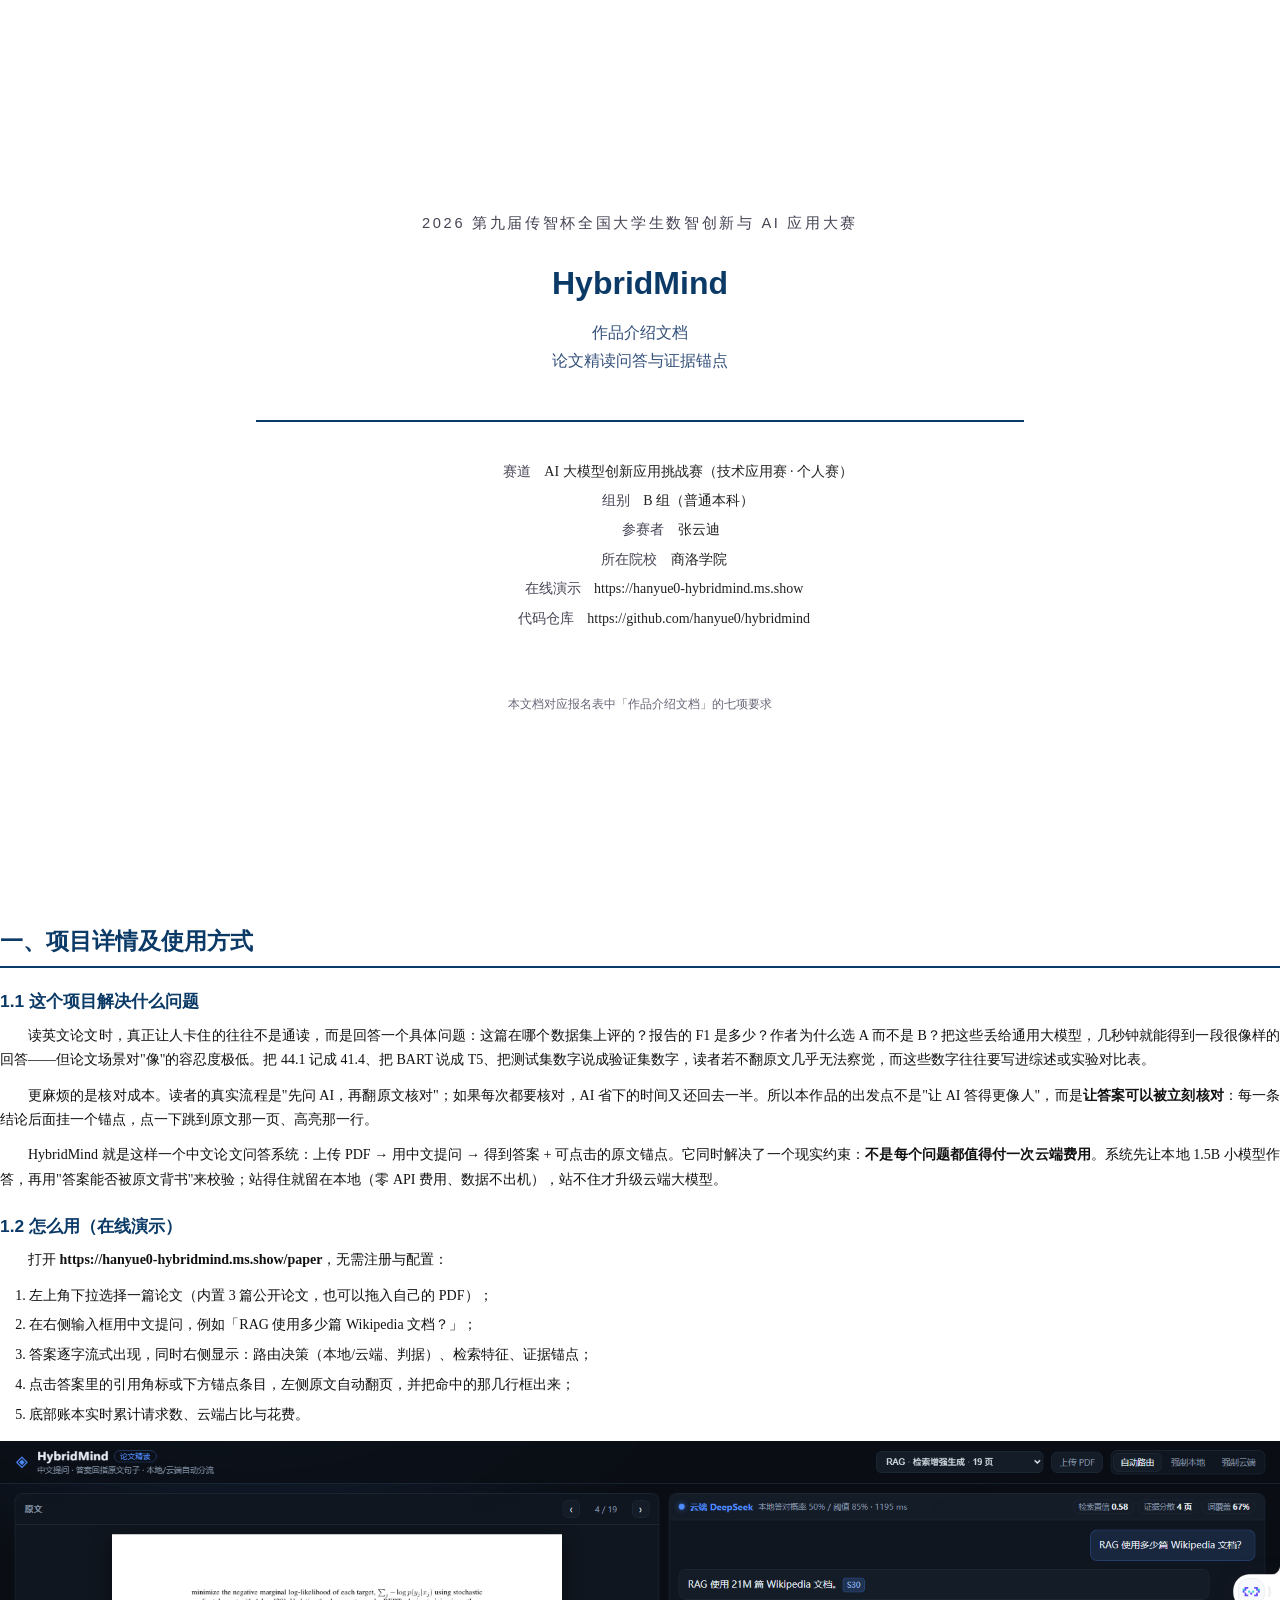
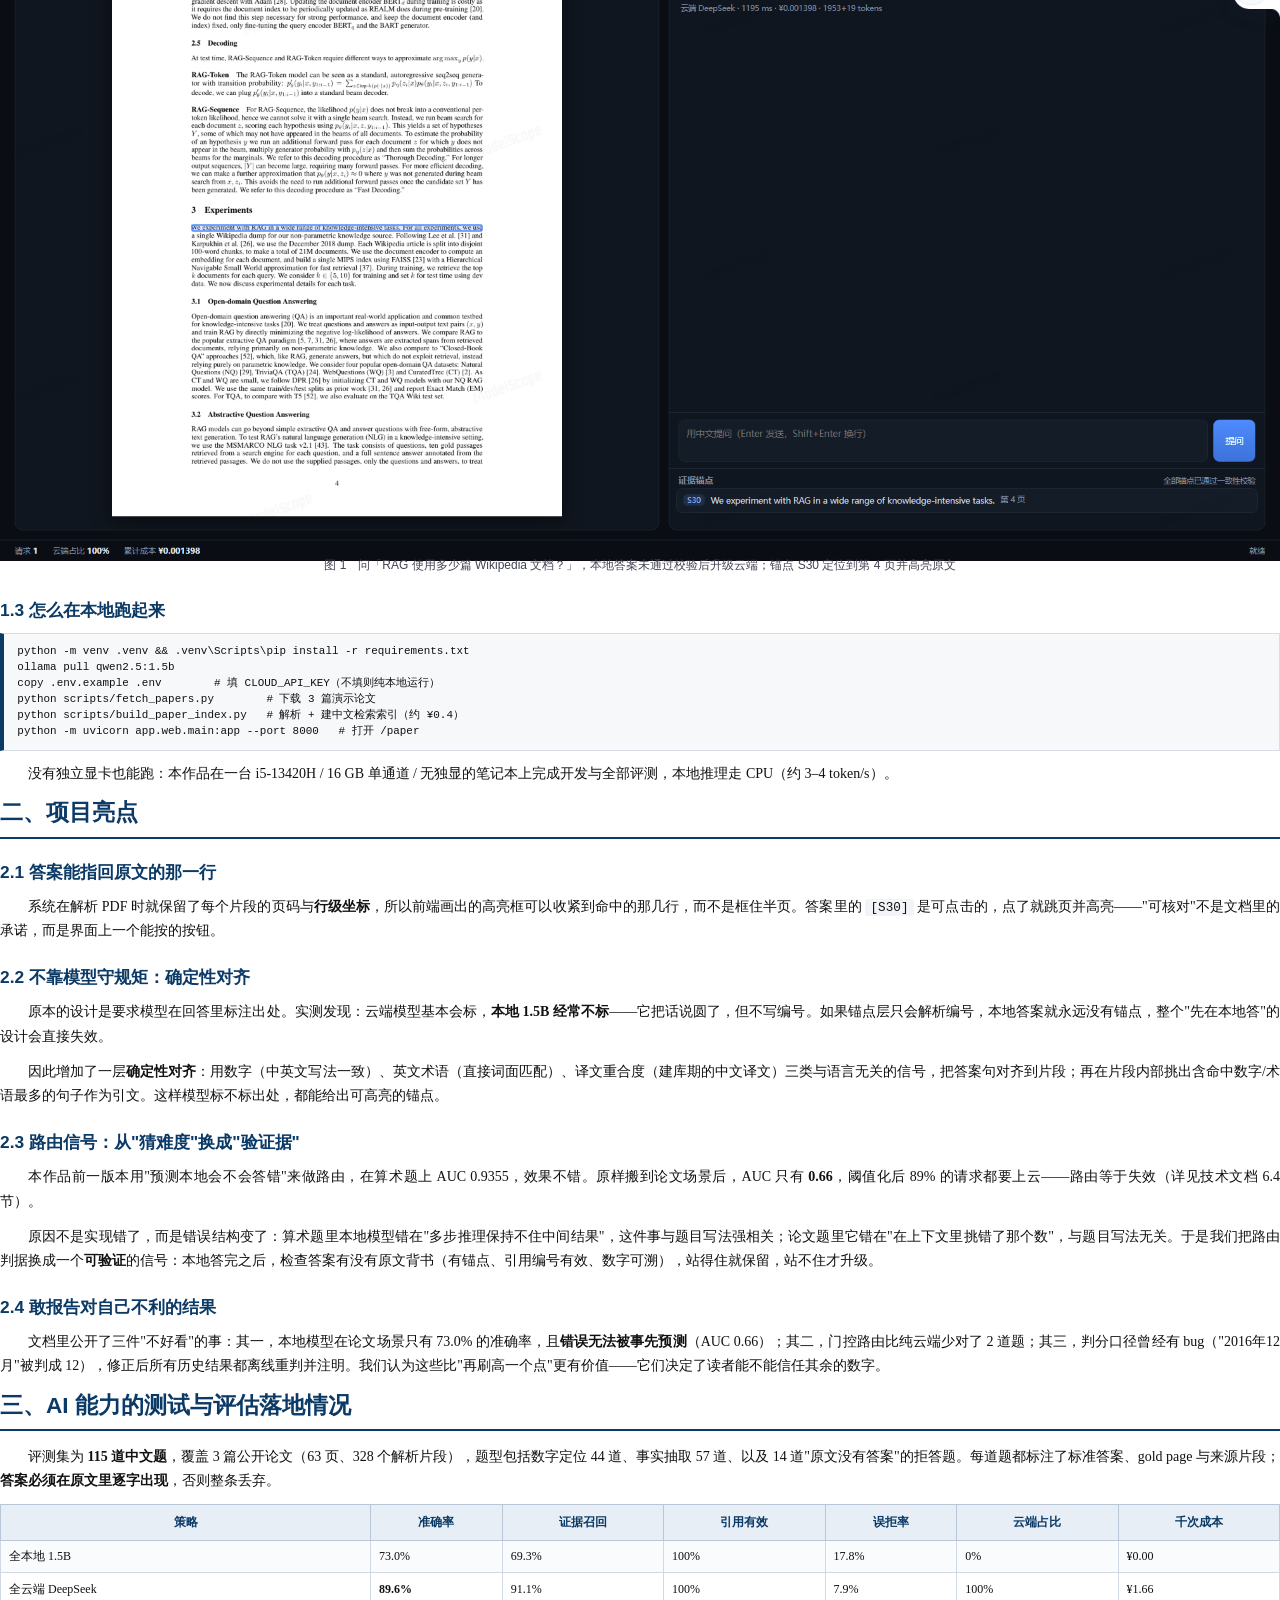
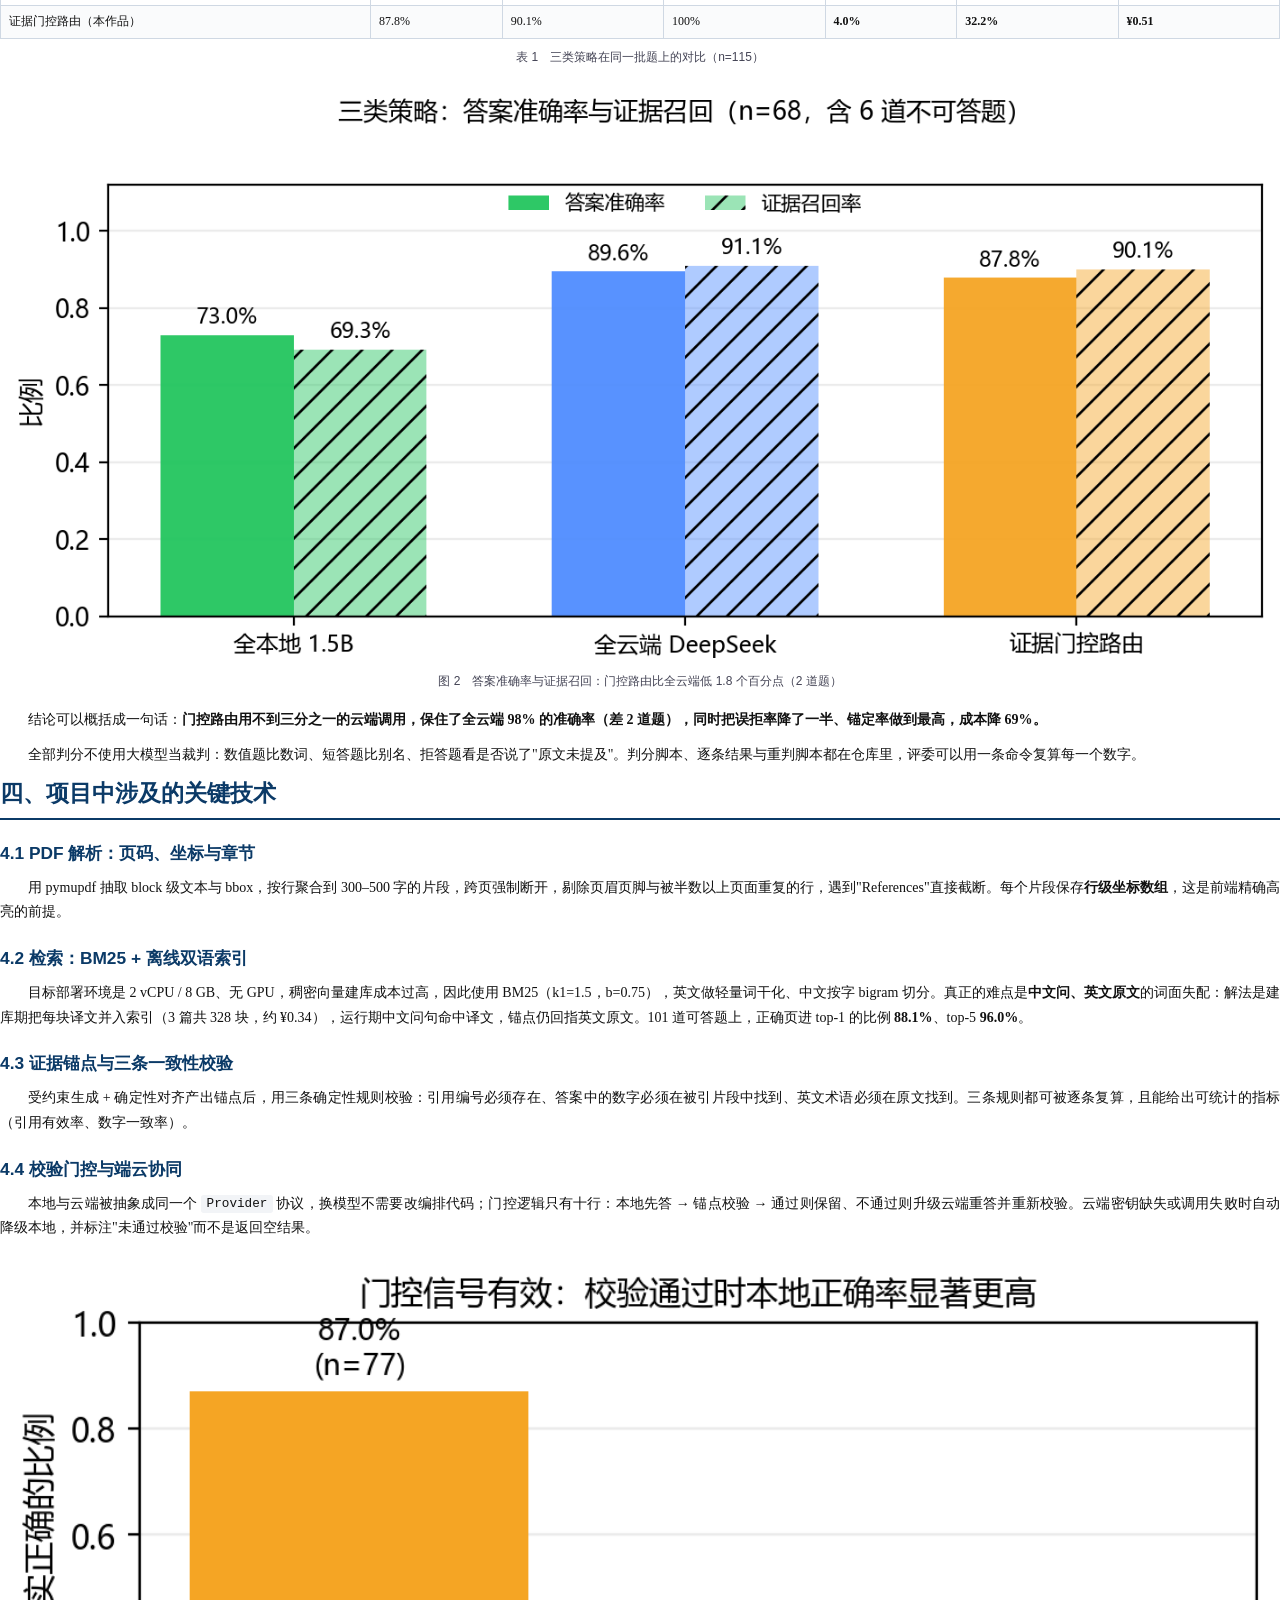
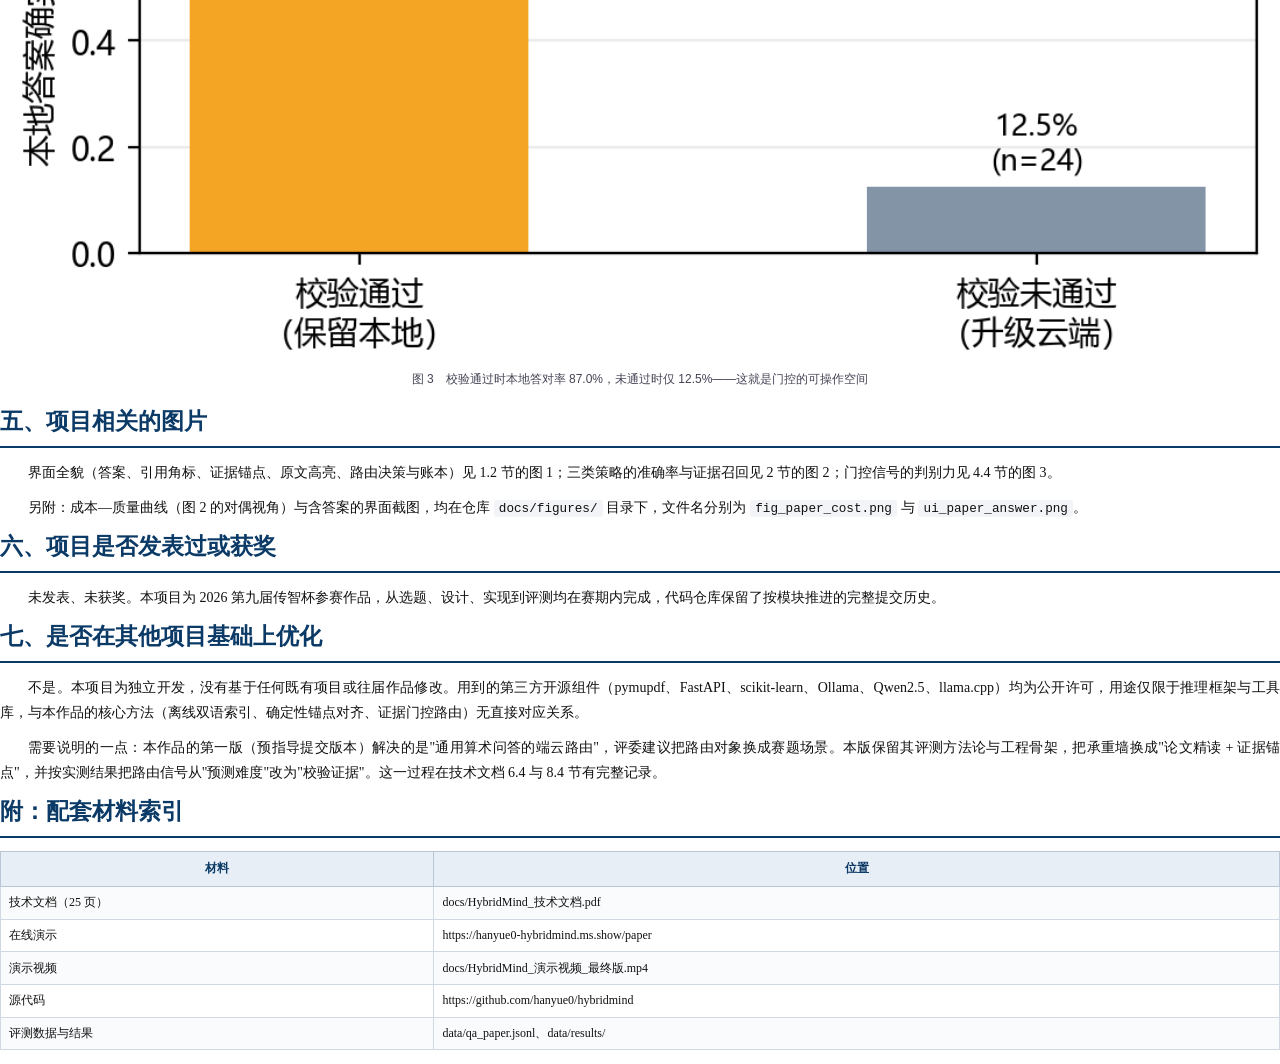
<file: docs/intro/intro.html>
<!DOCTYPE html>
<html lang="zh-CN">
<head>
<meta charset="utf-8">
<title>HybridMind 作品介绍</title>
<link rel="stylesheet" href="../tech/style.css">
</head>
<body>

<section class="cover">
  <div class="kicker">2026 第九届传智杯全国大学生数智创新与 AI 应用大赛</div>
  <div class="title">HybridMind</div>
  <div class="subtitle">作品介绍文档<br>论文精读问答与证据锚点</div>
  <div class="rule"></div>
  <div class="meta">
    <div><b>赛道</b>AI 大模型创新应用挑战赛（技术应用赛 · 个人赛）</div>
    <div><b>组别</b>B 组（普通本科）</div>
    <div><b>参赛者</b>张云迪</div>
    <div><b>所在院校</b>商洛学院</div>
    <div><b>在线演示</b>https://hanyue0-hybridmind.ms.show</div>
    <div><b>代码仓库</b>https://github.com/hanyue0/hybridmind</div>
  </div>
  <div class="foot">本文档对应报名表中「作品介绍文档」的七项要求</div>
</section>

<section>
<h1>一、项目详情及使用方式</h1>

<h2>1.1 这个项目解决什么问题</h2>

<p class="lead">读英文论文时，真正让人卡住的往往不是通读，而是回答一个具体问题：这篇在哪个数据集上评的？报告的 F1 是多少？作者为什么选 A 而不是 B？把这些丢给通用大模型，几秒钟就能得到一段很像样的回答——但论文场景对"像"的容忍度极低。把 44.1 记成 41.4、把 BART 说成 T5、把测试集数字说成验证集数字，读者若不翻原文几乎无法察觉，而这些数字往往要写进综述或实验对比表。</p>

<p class="lead">更麻烦的是核对成本。读者的真实流程是"先问 AI，再翻原文核对"；如果每次都要核对，AI 省下的时间又还回去一半。所以本作品的出发点不是"让 AI 答得更像人"，而是<b>让答案可以被立刻核对</b>：每一条结论后面挂一个锚点，点一下跳到原文那一页、高亮那一行。</p>

<p class="lead">HybridMind 就是这样一个中文论文问答系统：上传 PDF → 用中文提问 → 得到答案 + 可点击的原文锚点。它同时解决了一个现实约束：<b>不是每个问题都值得付一次云端费用</b>。系统先让本地 1.5B 小模型作答，再用"答案能否被原文背书"来校验；站得住就留在本地（零 API 费用、数据不出机），站不住才升级云端大模型。</p>

<h2>1.2 怎么用（在线演示）</h2>

<p class="lead">打开 <b>https://hanyue0-hybridmind.ms.show/paper</b>，无需注册与配置：</p>

<ol>
<li>左上角下拉选择一篇论文（内置 3 篇公开论文，也可以拖入自己的 PDF）；</li>
<li>在右侧输入框用中文提问，例如「RAG 使用多少篇 Wikipedia 文档？」；</li>
<li>答案逐字流式出现，同时右侧显示：路由决策（本地/云端、判据）、检索特征、证据锚点；</li>
<li>点击答案里的引用角标或下方锚点条目，左侧原文自动翻页，并把命中的那几行框出来；</li>
<li>底部账本实时累计请求数、云端占比与花费。</li>
</ol>

<figure>
<img src="../figures/ui_paper_answer.png" alt="界面截图：答案 + 锚点 + 原文高亮">
<div class="caption">图 1　问「RAG 使用多少篇 Wikipedia 文档？」，本地答案未通过校验后升级云端；锚点 S30 定位到第 4 页并高亮原文</div>
</figure>

<h2>1.3 怎么在本地跑起来</h2>

<pre>python -m venv .venv &amp;&amp; .venv\Scripts\pip install -r requirements.txt
ollama pull qwen2.5:1.5b
copy .env.example .env        # 填 CLOUD_API_KEY（不填则纯本地运行）
python scripts/fetch_papers.py        # 下载 3 篇演示论文
python scripts/build_paper_index.py   # 解析 + 建中文检索索引（约 ¥0.4）
python -m uvicorn app.web.main:app --port 8000   # 打开 /paper</pre>

<p class="lead">没有独立显卡也能跑：本作品在一台 i5-13420H / 16 GB 单通道 / 无独显的笔记本上完成开发与全部评测，本地推理走 CPU（约 3–4 token/s）。</p>
</section>

<section>
<h1>二、项目亮点</h1>

<h2>2.1 答案能指回原文的那一行</h2>

<p class="lead">系统在解析 PDF 时就保留了每个片段的页码与<b>行级坐标</b>，所以前端画出的高亮框可以收紧到命中的那几行，而不是框住半页。答案里的 <code>[S30]</code> 是可点击的，点了就跳页并高亮——"可核对"不是文档里的承诺，而是界面上一个能按的按钮。</p>

<h2>2.2 不靠模型守规矩：确定性对齐</h2>

<p class="lead">原本的设计是要求模型在回答里标注出处。实测发现：云端模型基本会标，<b>本地 1.5B 经常不标</b>——它把话说圆了，但不写编号。如果锚点层只会解析编号，本地答案就永远没有锚点，整个"先在本地答"的设计会直接失效。</p>

<p class="lead">因此增加了一层<b>确定性对齐</b>：用数字（中英文写法一致）、英文术语（直接词面匹配）、译文重合度（建库期的中文译文）三类与语言无关的信号，把答案句对齐到片段；再在片段内部挑出含命中数字/术语最多的句子作为引文。这样模型标不标出处，都能给出可高亮的锚点。</p>

<h2>2.3 路由信号：从"猜难度"换成"验证据"</h2>

<p class="lead">本作品前一版本用"预测本地会不会答错"来做路由，在算术题上 AUC 0.9355，效果不错。原样搬到论文场景后，AUC 只有 <b>0.66</b>，阈值化后 89% 的请求都要上云——路由等于失效（详见技术文档 6.4 节）。</p>

<p class="lead">原因不是实现错了，而是错误结构变了：算术题里本地模型错在"多步推理保持不住中间结果"，这件事与题目写法强相关；论文题里它错在"在上下文里挑错了那个数"，与题目写法无关。于是我们把路由判据换成一个<b>可验证</b>的信号：本地答完之后，检查答案有没有原文背书（有锚点、引用编号有效、数字可溯），站得住就保留，站不住才升级。</p>

<h2>2.4 敢报告对自己不利的结果</h2>

<p class="lead">文档里公开了三件"不好看"的事：其一，本地模型在论文场景只有 73.0% 的准确率，且<b>错误无法被事先预测</b>（AUC 0.66）；其二，门控路由比纯云端少对了 2 道题；其三，判分口径曾经有 bug（"2016年12月"被判成 12），修正后所有历史结果都离线重判并注明。我们认为这些比"再刷高一个点"更有价值——它们决定了读者能不能信任其余的数字。</p>
</section>

<section>
<h1>三、AI 能力的测试与评估落地情况</h1>

<p class="lead">评测集为 <b>115 道中文题</b>，覆盖 3 篇公开论文（63 页、328 个解析片段），题型包括数字定位 44 道、事实抽取 57 道、以及 14 道"原文没有答案"的拒答题。每道题都标注了标准答案、gold page 与来源片段；<b>答案必须在原文里逐字出现</b>，否则整条丢弃。</p>

<table>
<tr><th>策略</th><th>准确率</th><th>证据召回</th><th>引用有效</th><th>误拒率</th><th>云端占比</th><th>千次成本</th></tr>
<tr><td>全本地 1.5B</td><td>73.0%</td><td>69.3%</td><td>100%</td><td>17.8%</td><td>0%</td><td>¥0.00</td></tr>
<tr><td>全云端 DeepSeek</td><td><b>89.6%</b></td><td>91.1%</td><td>100%</td><td>7.9%</td><td>100%</td><td>¥1.66</td></tr>
<tr><td>证据门控路由（本作品）</td><td>87.8%</td><td>90.1%</td><td>100%</td><td><b>4.0%</b></td><td><b>32.2%</b></td><td><b>¥0.51</b></td></tr>
</table>
<div class="caption">表 1　三类策略在同一批题上的对比（n=115）</div>

<figure>
<img src="../figures/fig_paper_strategies.png" alt="准确率与证据召回对比">
<div class="caption">图 2　答案准确率与证据召回：门控路由比全云端低 1.8 个百分点（2 道题）</div>
</figure>

<p class="lead">结论可以概括成一句话：<b>门控路由用不到三分之一的云端调用，保住了全云端 98% 的准确率（差 2 道题），同时把误拒率降了一半、锚定率做到最高，成本降 69%。</b></p>

<p class="lead">全部判分不使用大模型当裁判：数值题比数词、短答题比别名、拒答题看是否说了"原文未提及"。判分脚本、逐条结果与重判脚本都在仓库里，评委可以用一条命令复算每一个数字。</p>
</section>

<section>
<h1>四、项目中涉及的关键技术</h1>

<h2>4.1 PDF 解析：页码、坐标与章节</h2>

<p class="lead">用 pymupdf 抽取 block 级文本与 bbox，按行聚合到 300–500 字的片段，跨页强制断开，剔除页眉页脚与被半数以上页面重复的行，遇到"References"直接截断。每个片段保存<b>行级坐标数组</b>，这是前端精确高亮的前提。</p>

<h2>4.2 检索：BM25 + 离线双语索引</h2>

<p class="lead">目标部署环境是 2 vCPU / 8 GB、无 GPU，稠密向量建库成本过高，因此使用 BM25（k1=1.5，b=0.75），英文做轻量词干化、中文按字 bigram 切分。真正的难点是<b>中文问、英文原文</b>的词面失配：解法是建库期把每块译文并入索引（3 篇共 328 块，约 ¥0.34），运行期中文问句命中译文，锚点仍回指英文原文。101 道可答题上，正确页进 top-1 的比例 <b>88.1%</b>、top-5 <b>96.0%</b>。</p>

<h2>4.3 证据锚点与三条一致性校验</h2>

<p class="lead">受约束生成 + 确定性对齐产出锚点后，用三条确定性规则校验：引用编号必须存在、答案中的数字必须在被引片段中找到、英文术语必须在原文找到。三条规则都可被逐条复算，且能给出可统计的指标（引用有效率、数字一致率）。</p>

<h2>4.4 校验门控与端云协同</h2>

<p class="lead">本地与云端被抽象成同一个 <code>Provider</code> 协议，换模型不需要改编排代码；门控逻辑只有十行：本地先答 → 锚点校验 → 通过则保留、不通过则升级云端重答并重新校验。云端密钥缺失或调用失败时自动降级本地，并标注"未通过校验"而不是返回空结果。</p>

<figure>
<img src="../figures/fig_paper_gate.png" alt="门控信号判别力">
<div class="caption">图 3　校验通过时本地答对率 87.0%，未通过时仅 12.5%——这就是门控的可操作空间</div>
</figure>
</section>

<section>
<h1>五、项目相关的图片</h1>

<p class="lead">界面全貌（答案、引用角标、证据锚点、原文高亮、路由决策与账本）见 1.2 节的图 1；三类策略的准确率与证据召回见 2 节的图 2；门控信号的判别力见 4.4 节的图 3。</p>

<p class="lead">另附：成本—质量曲线（图 2 的对偶视角）与含答案的界面截图，均在仓库 <code>docs/figures/</code> 目录下，文件名分别为 <code>fig_paper_cost.png</code> 与 <code>ui_paper_answer.png</code>。</p>
</section>

<section>
<h1>六、项目是否发表过或获奖</h1>

<p class="lead">未发表、未获奖。本项目为 2026 第九届传智杯参赛作品，从选题、设计、实现到评测均在赛期内完成，代码仓库保留了按模块推进的完整提交历史。</p>
</section>

<section>
<h1>七、是否在其他项目基础上优化</h1>

<p class="lead">不是。本项目为独立开发，没有基于任何既有项目或往届作品修改。用到的第三方开源组件（pymupdf、FastAPI、scikit-learn、Ollama、Qwen2.5、llama.cpp）均为公开许可，用途仅限于推理框架与工具库，与本作品的核心方法（离线双语索引、确定性锚点对齐、证据门控路由）无直接对应关系。</p>

<p class="lead">需要说明的一点：本作品的第一版（预指导提交版本）解决的是"通用算术问答的端云路由"，评委建议把路由对象换成赛题场景。本版保留其评测方法论与工程骨架，把承重墙换成"论文精读 + 证据锚点"，并按实测结果把路由信号从"预测难度"改为"校验证据"。这一过程在技术文档 6.4 与 8.4 节有完整记录。</p>
</section>

<section>
<h1>附：配套材料索引</h1>

<table>
<tr><th>材料</th><th>位置</th></tr>
<tr><td>技术文档（25 页）</td><td>docs/HybridMind_技术文档.pdf</td></tr>
<tr><td>在线演示</td><td>https://hanyue0-hybridmind.ms.show/paper</td></tr>
<tr><td>演示视频</td><td>docs/HybridMind_演示视频_最终版.mp4</td></tr>
<tr><td>源代码</td><td>https://github.com/hanyue0/hybridmind</td></tr>
<tr><td>评测数据与结果</td><td>data/qa_paper.jsonl、data/results/</td></tr>
</table>
</section>

</body>
</html>
</file>
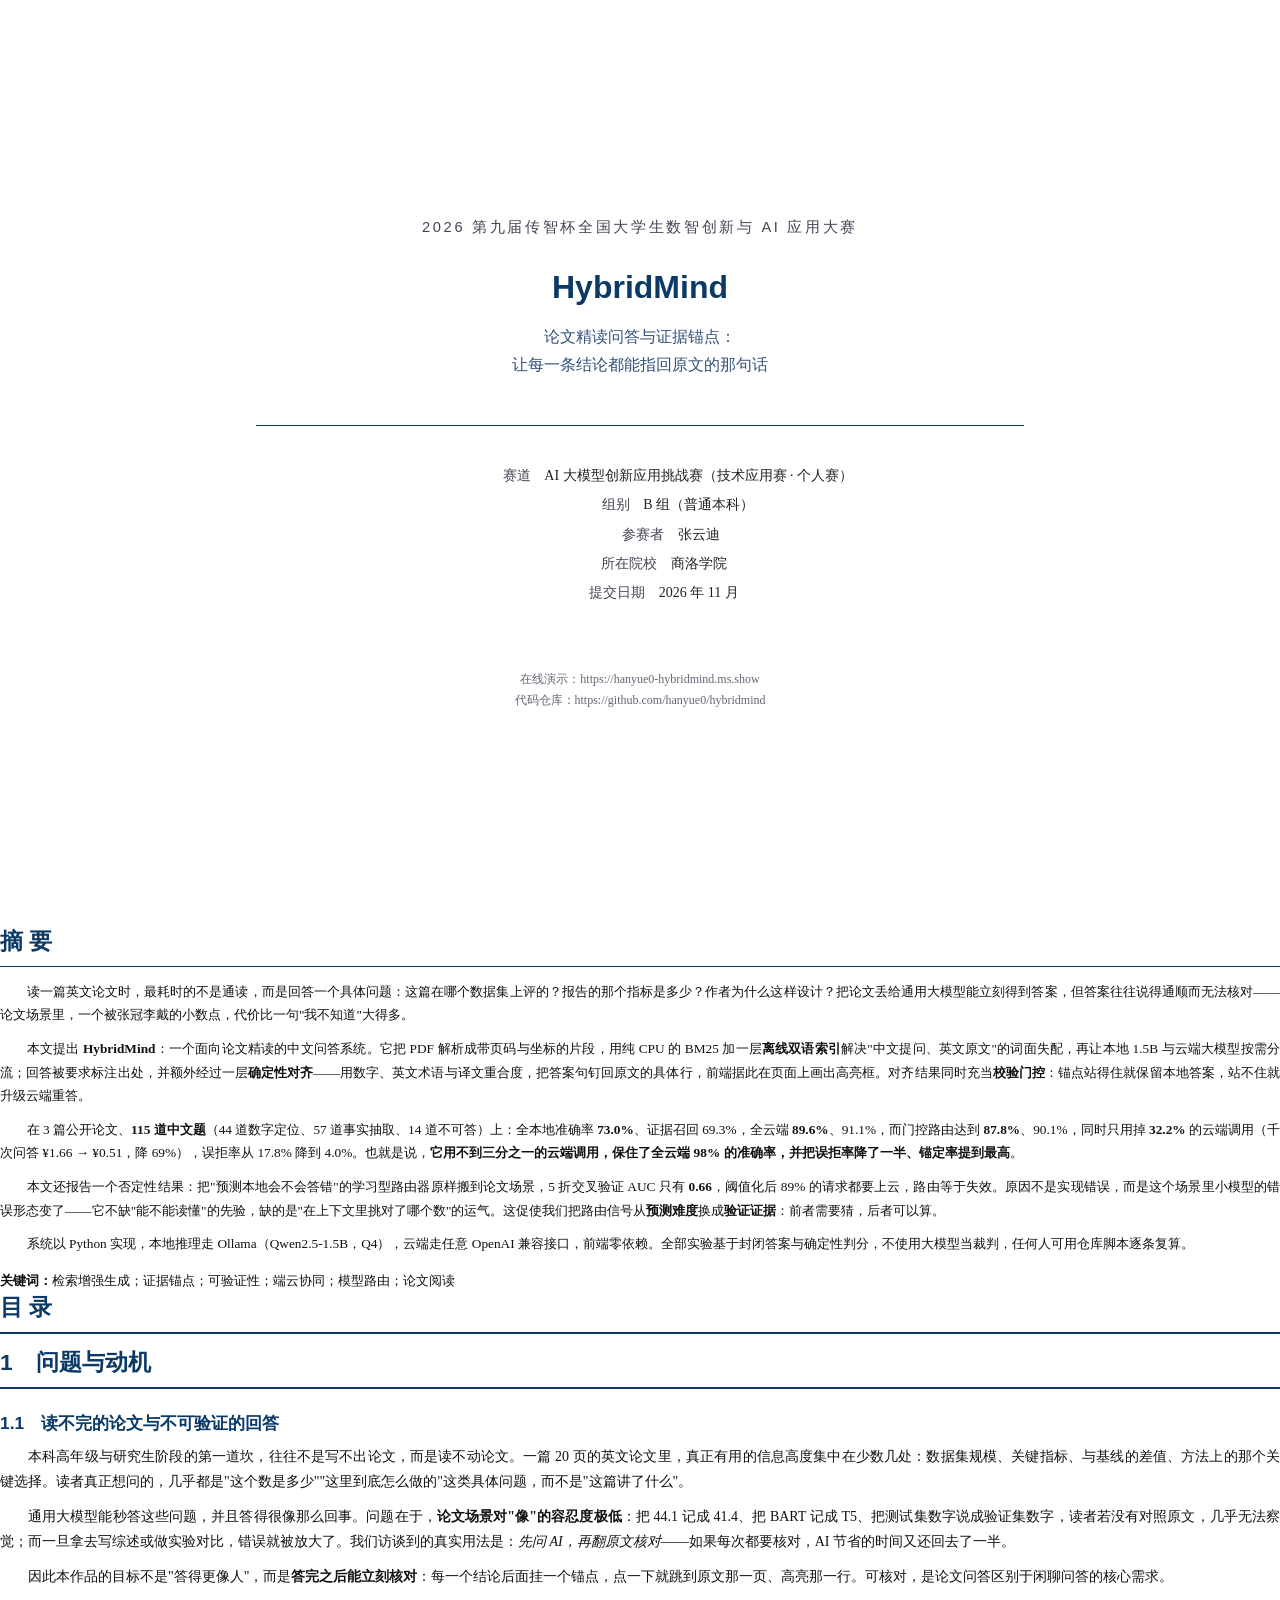
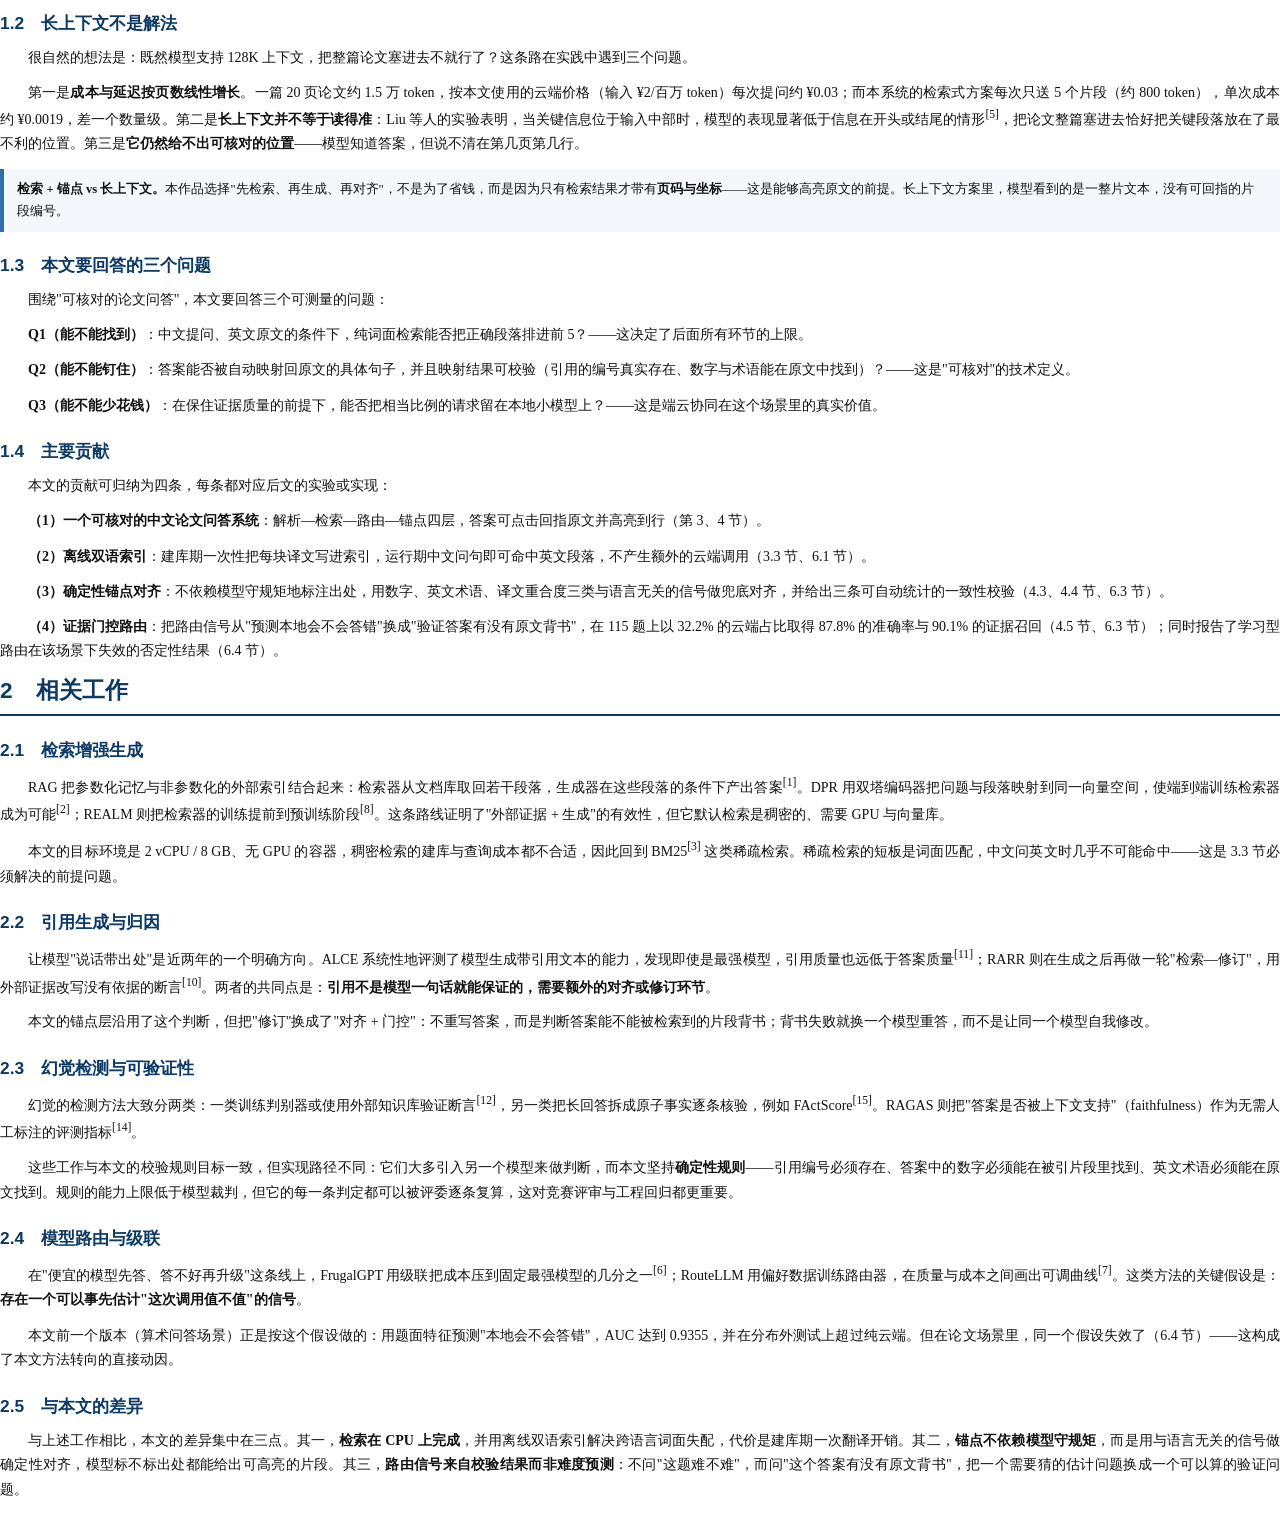
<file: docs/tech/part1.html>
<!DOCTYPE html>
<html lang="zh-CN">
<head>
<meta charset="utf-8">
<title>HybridMind 技术文档</title>
<link rel="stylesheet" href="style.css">
</head>
<body>

<!-- ================= 封面 ================= -->
<section class="cover">
  <div class="kicker">2026 第九届传智杯全国大学生数智创新与 AI 应用大赛</div>
  <div class="title">HybridMind</div>
  <div class="subtitle">论文精读问答与证据锚点：<br>让每一条结论都能指回原文的那句话</div>
  <div class="rule"></div>
  <div class="meta">
    <div><b>赛道</b>AI 大模型创新应用挑战赛（技术应用赛 · 个人赛）</div>
    <div><b>组别</b>B 组（普通本科）</div>
    <div><b>参赛者</b>张云迪</div>
    <div><b>所在院校</b>商洛学院</div>
    <div><b>提交日期</b>2026 年 11 月</div>
  </div>
  <div class="foot">
    在线演示：https://hanyue0-hybridmind.ms.show<br>
    代码仓库：https://github.com/hanyue0/hybridmind
  </div>
</section>

<!-- ================= 摘要 ================= -->
<section class="abstract">
<h1>摘 要</h1>

<p class="lead">读一篇英文论文时，最耗时的不是通读，而是回答一个具体问题：这篇在哪个数据集上评的？报告的那个指标是多少？作者为什么这样设计？把论文丢给通用大模型能立刻得到答案，但答案往往说得通顺而无法核对——论文场景里，一个被张冠李戴的小数点，代价比一句"我不知道"大得多。</p>

<p class="lead">本文提出 <b>HybridMind</b>：一个面向论文精读的中文问答系统。它把 PDF 解析成带页码与坐标的片段，用纯 CPU 的 BM25 加一层<b>离线双语索引</b>解决"中文提问、英文原文"的词面失配，再让本地 1.5B 与云端大模型按需分流；回答被要求标注出处，并额外经过一层<b>确定性对齐</b>——用数字、英文术语与译文重合度，把答案句钉回原文的具体行，前端据此在页面上画出高亮框。对齐结果同时充当<b>校验门控</b>：锚点站得住就保留本地答案，站不住就升级云端重答。</p>

<p class="lead">在 3 篇公开论文、<b>115 道中文题</b>（44 道数字定位、57 道事实抽取、14 道不可答）上：全本地准确率 <b>73.0%</b>、证据召回 69.3%，全云端 <b>89.6%</b>、91.1%，而门控路由达到 <b>87.8%</b>、90.1%，同时只用掉 <b>32.2%</b> 的云端调用（千次问答 ¥1.66 → ¥0.51，降 69%），误拒率从 17.8% 降到 4.0%。也就是说，<b>它用不到三分之一的云端调用，保住了全云端 98% 的准确率，并把误拒率降了一半、锚定率提到最高</b>。</p>

<p class="lead">本文还报告一个否定性结果：把"预测本地会不会答错"的学习型路由器原样搬到论文场景，5 折交叉验证 AUC 只有 <b>0.66</b>，阈值化后 89% 的请求都要上云，路由等于失效。原因不是实现错误，而是这个场景里小模型的错误形态变了——它不缺"能不能读懂"的先验，缺的是"在上下文里挑对了哪个数"的运气。这促使我们把路由信号从<b>预测难度</b>换成<b>验证证据</b>：前者需要猜，后者可以算。</p>

<p class="lead">系统以 Python 实现，本地推理走 Ollama（Qwen2.5-1.5B，Q4），云端走任意 OpenAI 兼容接口，前端零依赖。全部实验基于封闭答案与确定性判分，不使用大模型当裁判，任何人可用仓库脚本逐条复算。</p>

<div class="keywords"><b>关键词：</b>检索增强生成；证据锚点；可验证性；端云协同；模型路由；论文阅读</div>
</section>

<!-- ================= 目录 ================= -->
<section>
<h1>目 录</h1>
<div class="toc">
<!--TOC-->
</div>
</section>

<!-- ================= 正文 1 ================= -->
<section>
<h1>1　问题与动机</h1>

<h2>1.1　读不完的论文与不可验证的回答</h2>

<p class="lead">本科高年级与研究生阶段的第一道坎，往往不是写不出论文，而是读不动论文。一篇 20 页的英文论文里，真正有用的信息高度集中在少数几处：数据集规模、关键指标、与基线的差值、方法上的那个关键选择。读者真正想问的，几乎都是"这个数是多少""这里到底怎么做的"这类具体问题，而不是"这篇讲了什么"。</p>

<p class="lead">通用大模型能秒答这些问题，并且答得很像那么回事。问题在于，<b>论文场景对"像"的容忍度极低</b>：把 44.1 记成 41.4、把 BART 记成 T5、把测试集数字说成验证集数字，读者若没有对照原文，几乎无法察觉；而一旦拿去写综述或做实验对比，错误就被放大了。我们访谈到的真实用法是：<i>先问 AI，再翻原文核对</i>——如果每次都要核对，AI 节省的时间又还回去了一半。</p>

<p class="lead">因此本作品的目标不是"答得更像人"，而是<b>答完之后能立刻核对</b>：每一个结论后面挂一个锚点，点一下就跳到原文那一页、高亮那一行。可核对，是论文问答区别于闲聊问答的核心需求。</p>

<h2>1.2　长上下文不是解法</h2>

<p class="lead">很自然的想法是：既然模型支持 128K 上下文，把整篇论文塞进去不就行了？这条路在实践中遇到三个问题。</p>

<p class="lead">第一是<b>成本与延迟按页数线性增长</b>。一篇 20 页论文约 1.5 万 token，按本文使用的云端价格（输入 ¥2/百万 token）每次提问约 ¥0.03；而本系统的检索式方案每次只送 5 个片段（约 800 token），单次成本约 ¥0.0019，差一个数量级。第二是<b>长上下文并不等于读得准</b>：Liu 等人的实验表明，当关键信息位于输入中部时，模型的表现显著低于信息在开头或结尾的情形<sup>[5]</sup>，把论文整篇塞进去恰好把关键段落放在了最不利的位置。第三是<b>它仍然给不出可核对的位置</b>——模型知道答案，但说不清在第几页第几行。</p>

<div class="note">
<b>检索 + 锚点 vs 长上下文。</b>本作品选择"先检索、再生成、再对齐"，不是为了省钱，而是因为只有检索结果才带有<b>页码与坐标</b>——这是能够高亮原文的前提。长上下文方案里，模型看到的是一整片文本，没有可回指的片段编号。
</div>

<h2>1.3　本文要回答的三个问题</h2>

<p class="lead">围绕"可核对的论文问答"，本文要回答三个可测量的问题：</p>

<p class="lead"><b>Q1（能不能找到）</b>：中文提问、英文原文的条件下，纯词面检索能否把正确段落排进前 5？——这决定了后面所有环节的上限。</p>

<p class="lead"><b>Q2（能不能钉住）</b>：答案能否被自动映射回原文的具体句子，并且映射结果可校验（引用的编号真实存在、数字与术语能在原文中找到）？——这是"可核对"的技术定义。</p>

<p class="lead"><b>Q3（能不能少花钱）</b>：在保住证据质量的前提下，能否把相当比例的请求留在本地小模型上？——这是端云协同在这个场景里的真实价值。</p>

<h2>1.4　主要贡献</h2>

<p class="lead">本文的贡献可归纳为四条，每条都对应后文的实验或实现：</p>

<p class="lead"><b>（1）一个可核对的中文论文问答系统</b>：解析—检索—路由—锚点四层，答案可点击回指原文并高亮到行（第 3、4 节）。</p>

<p class="lead"><b>（2）离线双语索引</b>：建库期一次性把每块译文写进索引，运行期中文问句即可命中英文段落，不产生额外的云端调用（3.3 节、6.1 节）。</p>

<p class="lead"><b>（3）确定性锚点对齐</b>：不依赖模型守规矩地标注出处，用数字、英文术语、译文重合度三类与语言无关的信号做兜底对齐，并给出三条可自动统计的一致性校验（4.3、4.4 节、6.3 节）。</p>

<p class="lead"><b>（4）证据门控路由</b>：把路由信号从"预测本地会不会答错"换成"验证答案有没有原文背书"，在 115 题上以 32.2% 的云端占比取得 87.8% 的准确率与 90.1% 的证据召回（4.5 节、6.3 节）；同时报告了学习型路由在该场景下失效的否定性结果（6.4 节）。</p>
</section>

<!-- ================= 正文 2 ================= -->
<section>
<h1>2　相关工作</h1>

<h2>2.1　检索增强生成</h2>

<p class="lead">RAG 把参数化记忆与非参数化的外部索引结合起来：检索器从文档库取回若干段落，生成器在这些段落的条件下产出答案<sup>[1]</sup>。DPR 用双塔编码器把问题与段落映射到同一向量空间，使端到端训练检索器成为可能<sup>[2]</sup>；REALM 则把检索器的训练提前到预训练阶段<sup>[8]</sup>。这条路线证明了"外部证据 + 生成"的有效性，但它默认检索是稠密的、需要 GPU 与向量库。</p>

<p class="lead">本文的目标环境是 2 vCPU / 8 GB、无 GPU 的容器，稠密检索的建库与查询成本都不合适，因此回到 BM25<sup>[3]</sup> 这类稀疏检索。稀疏检索的短板是词面匹配，中文问英文时几乎不可能命中——这是 3.3 节必须解决的前提问题。</p>

<h2>2.2　引用生成与归因</h2>

<p class="lead">让模型"说话带出处"是近两年的一个明确方向。ALCE 系统性地评测了模型生成带引用文本的能力，发现即使是最强模型，引用质量也远低于答案质量<sup>[11]</sup>；RARR 则在生成之后再做一轮"检索—修订"，用外部证据改写没有依据的断言<sup>[10]</sup>。两者的共同点是：<b>引用不是模型一句话就能保证的，需要额外的对齐或修订环节</b>。</p>

<p class="lead">本文的锚点层沿用了这个判断，但把"修订"换成了"对齐 + 门控"：不重写答案，而是判断答案能不能被检索到的片段背书；背书失败就换一个模型重答，而不是让同一个模型自我修改。</p>

<h2>2.3　幻觉检测与可验证性</h2>

<p class="lead">幻觉的检测方法大致分两类：一类训练判别器或使用外部知识库验证断言<sup>[12]</sup>，另一类把长回答拆成原子事实逐条核验，例如 FActScore<sup>[15]</sup>。RAGAS 则把"答案是否被上下文支持"（faithfulness）作为无需人工标注的评测指标<sup>[14]</sup>。</p>

<p class="lead">这些工作与本文的校验规则目标一致，但实现路径不同：它们大多引入另一个模型来做判断，而本文坚持<b>确定性规则</b>——引用编号必须存在、答案中的数字必须能在被引片段里找到、英文术语必须能在原文找到。规则的能力上限低于模型裁判，但它的每一条判定都可以被评委逐条复算，这对竞赛评审与工程回归都更重要。</p>

<h2>2.4　模型路由与级联</h2>

<p class="lead">在"便宜的模型先答、答不好再升级"这条线上，FrugalGPT 用级联把成本压到固定最强模型的几分之一<sup>[6]</sup>；RouteLLM 用偏好数据训练路由器，在质量与成本之间画出可调曲线<sup>[7]</sup>。这类方法的关键假设是：<b>存在一个可以事先估计"这次调用值不值"的信号</b>。</p>

<p class="lead">本文前一个版本（算术问答场景）正是按这个假设做的：用题面特征预测"本地会不会答错"，AUC 达到 0.9355，并在分布外测试上超过纯云端。但在论文场景里，同一个假设失效了（6.4 节）——这构成了本文方法转向的直接动因。</p>

<h2>2.5　与本文的差异</h2>

<p class="lead">与上述工作相比，本文的差异集中在三点。其一，<b>检索在 CPU 上完成</b>，并用离线双语索引解决跨语言词面失配，代价是建库期一次翻译开销。其二，<b>锚点不依赖模型守规矩</b>，而是用与语言无关的信号做确定性对齐，模型标不标出处都能给出可高亮的片段。其三，<b>路由信号来自校验结果而非难度预测</b>：不问"这题难不难"，而问"这个答案有没有原文背书"，把一个需要猜的估计问题换成一个可以算的验证问题。</p>
</section>

</body>
</html>
</file>
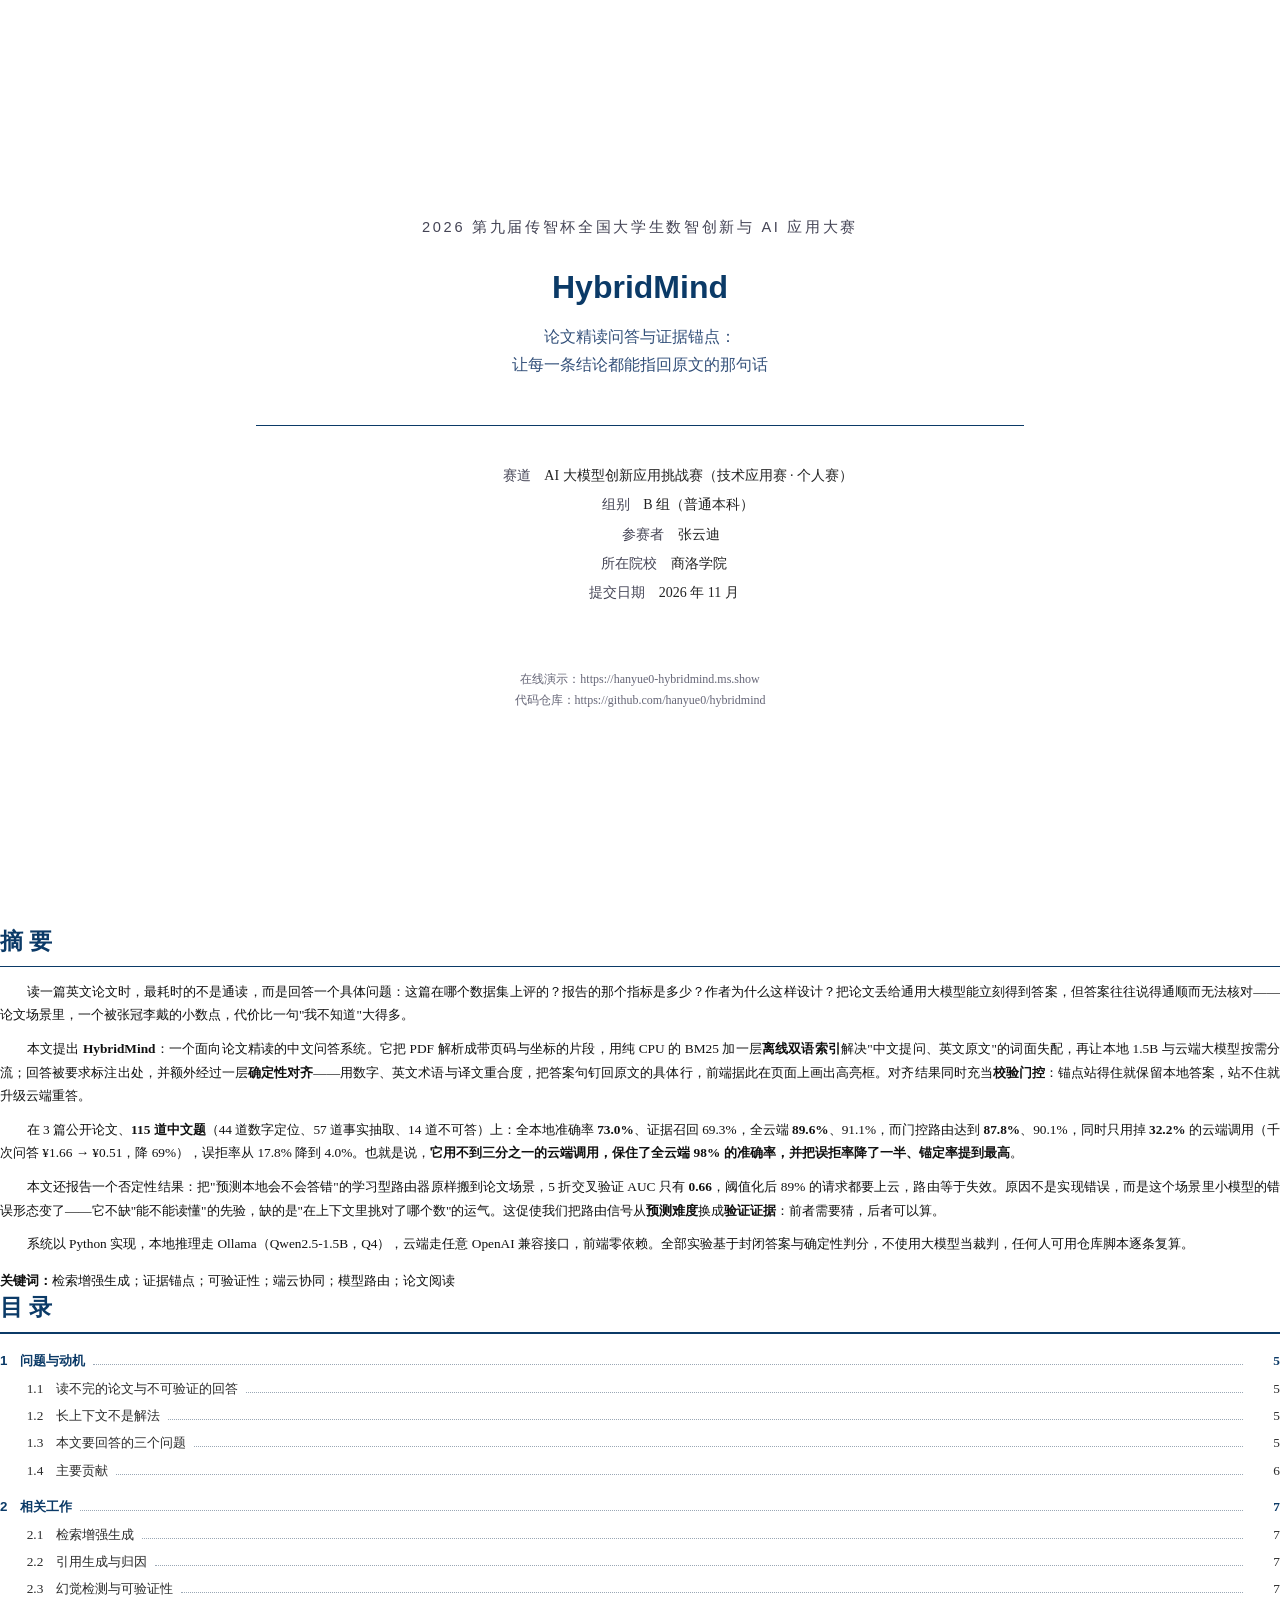
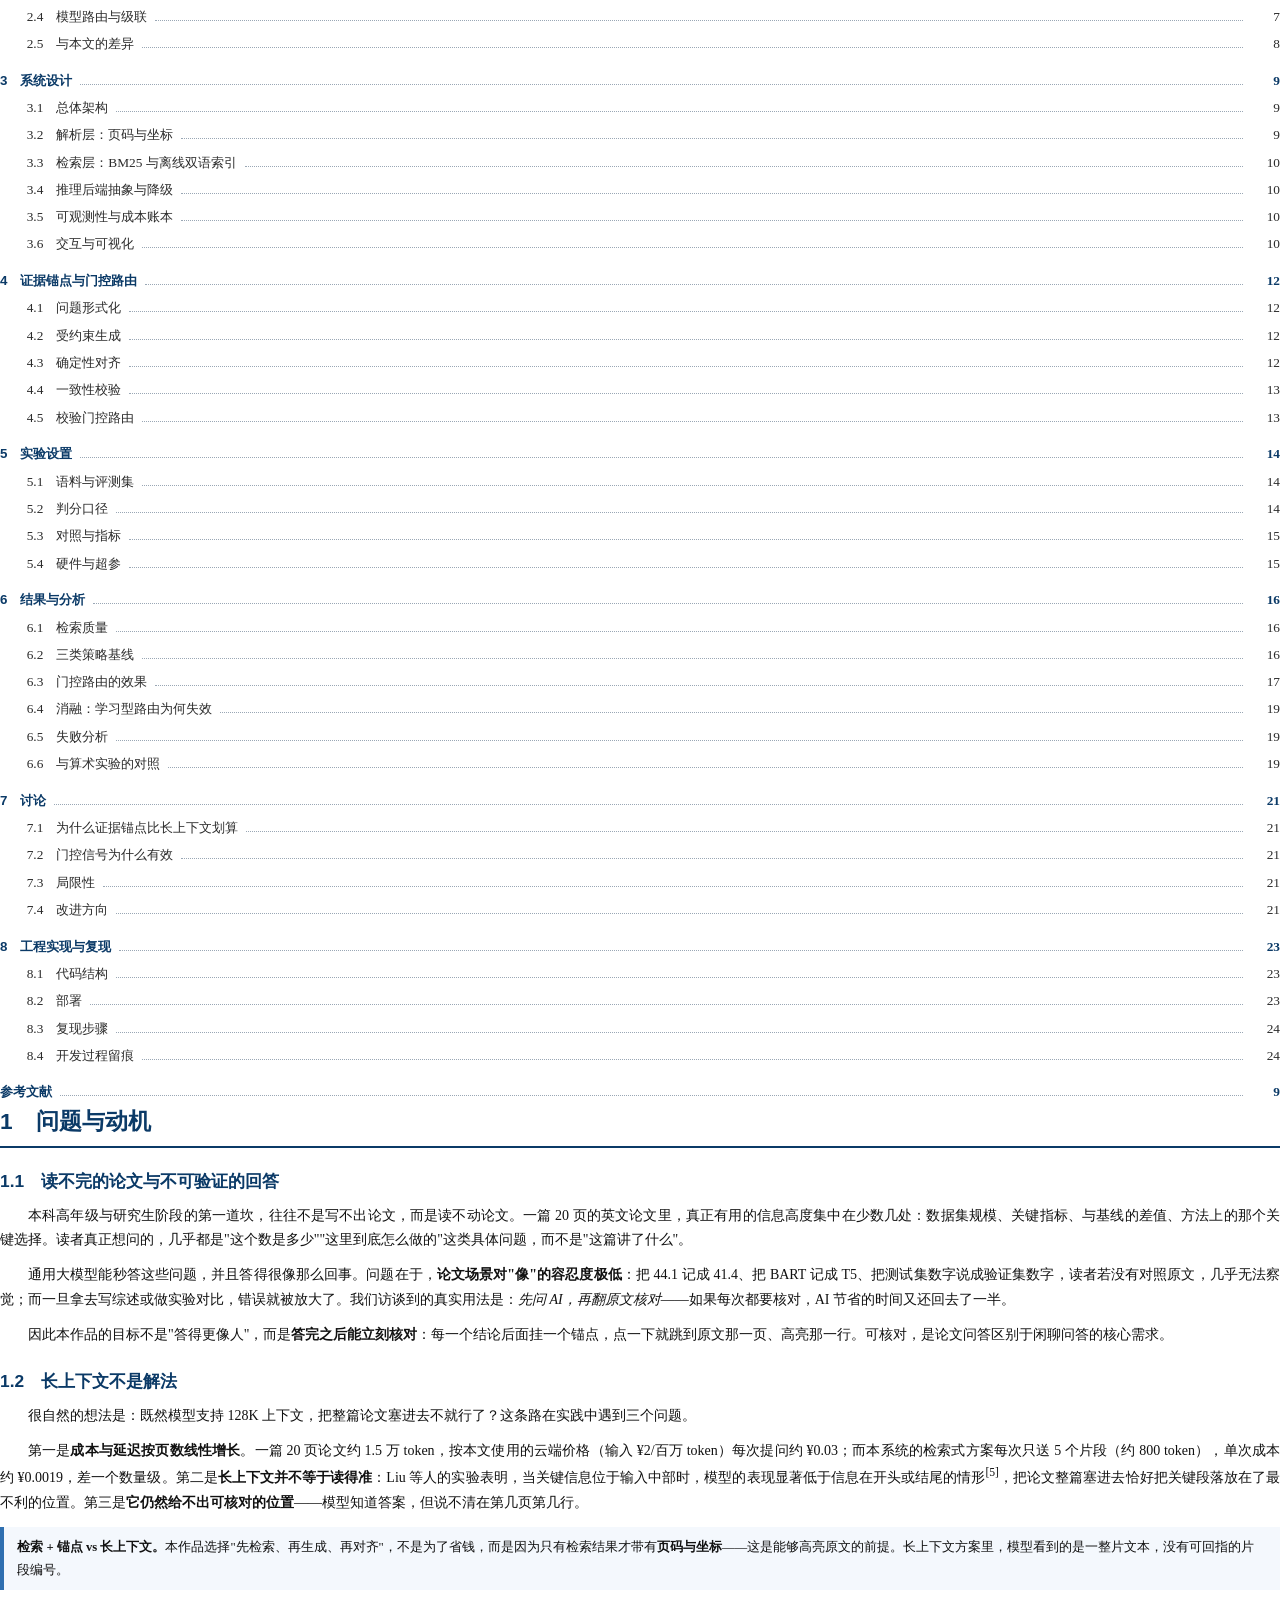
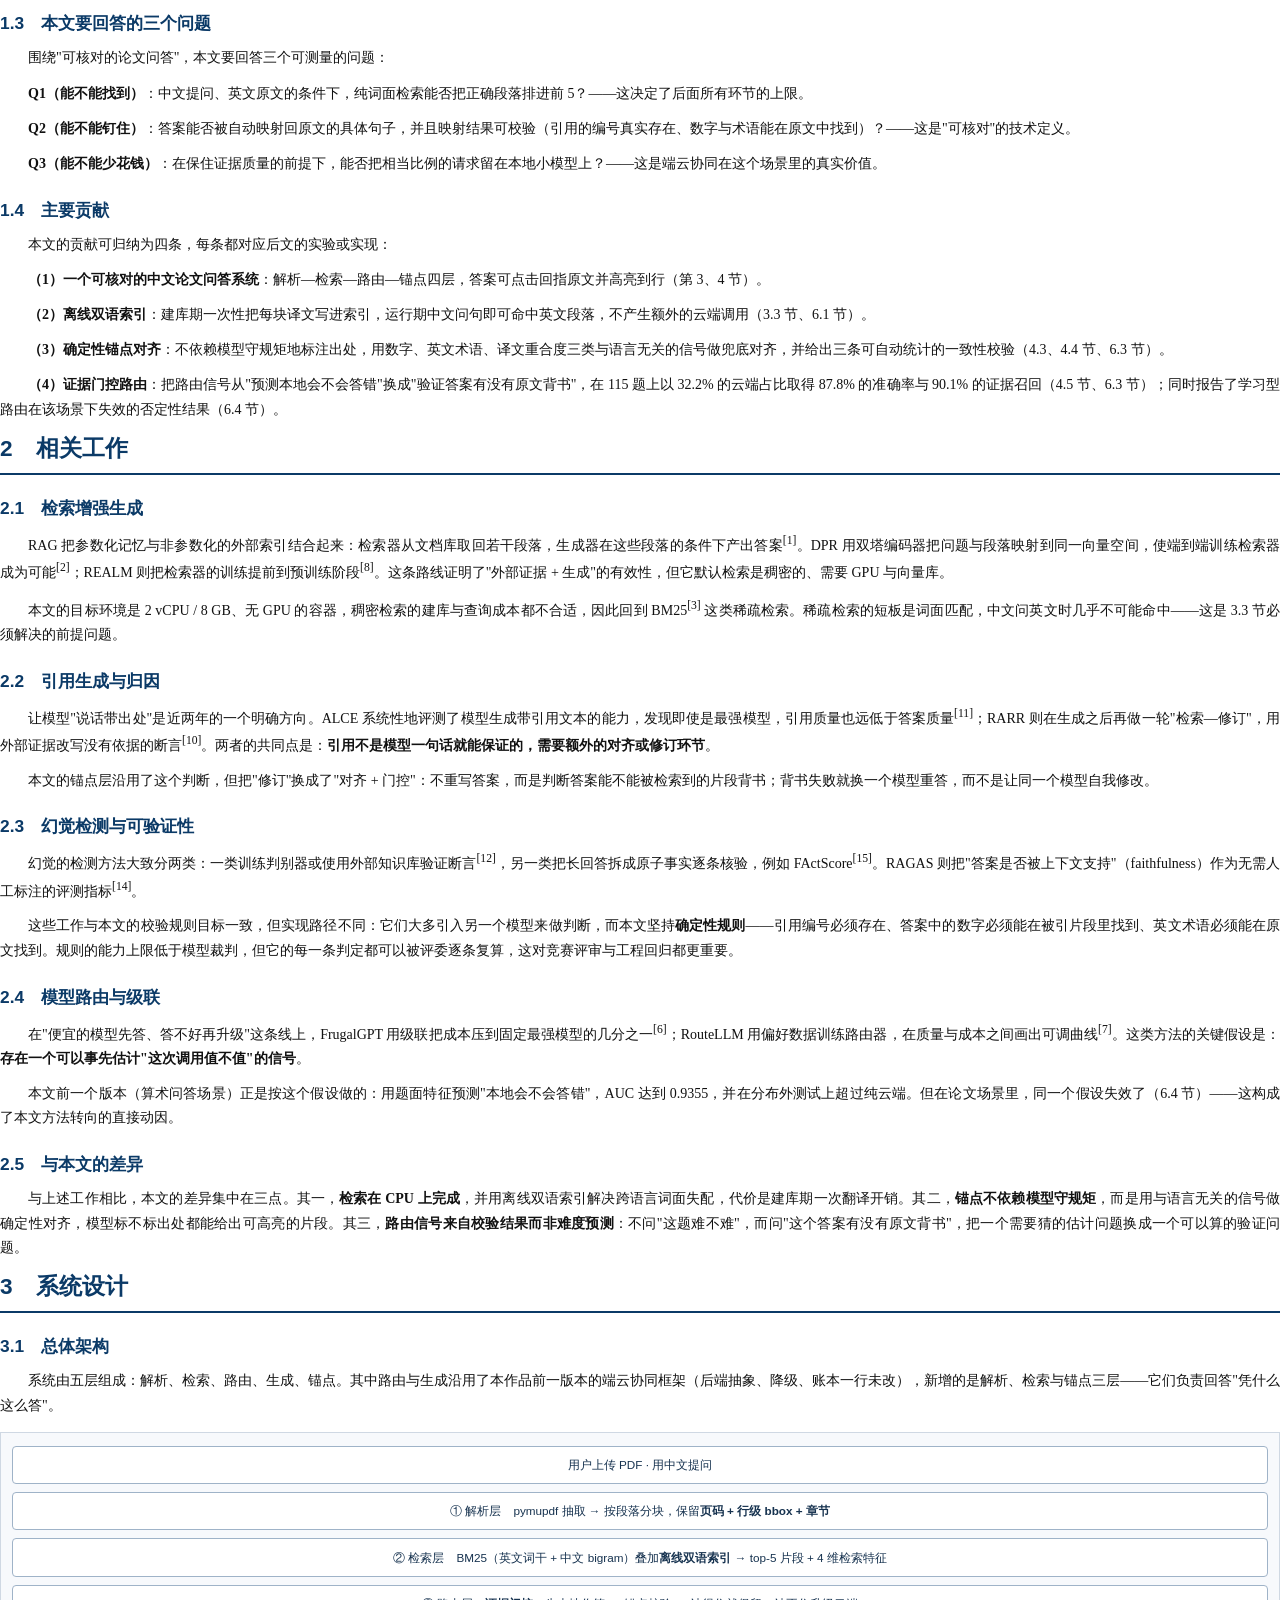
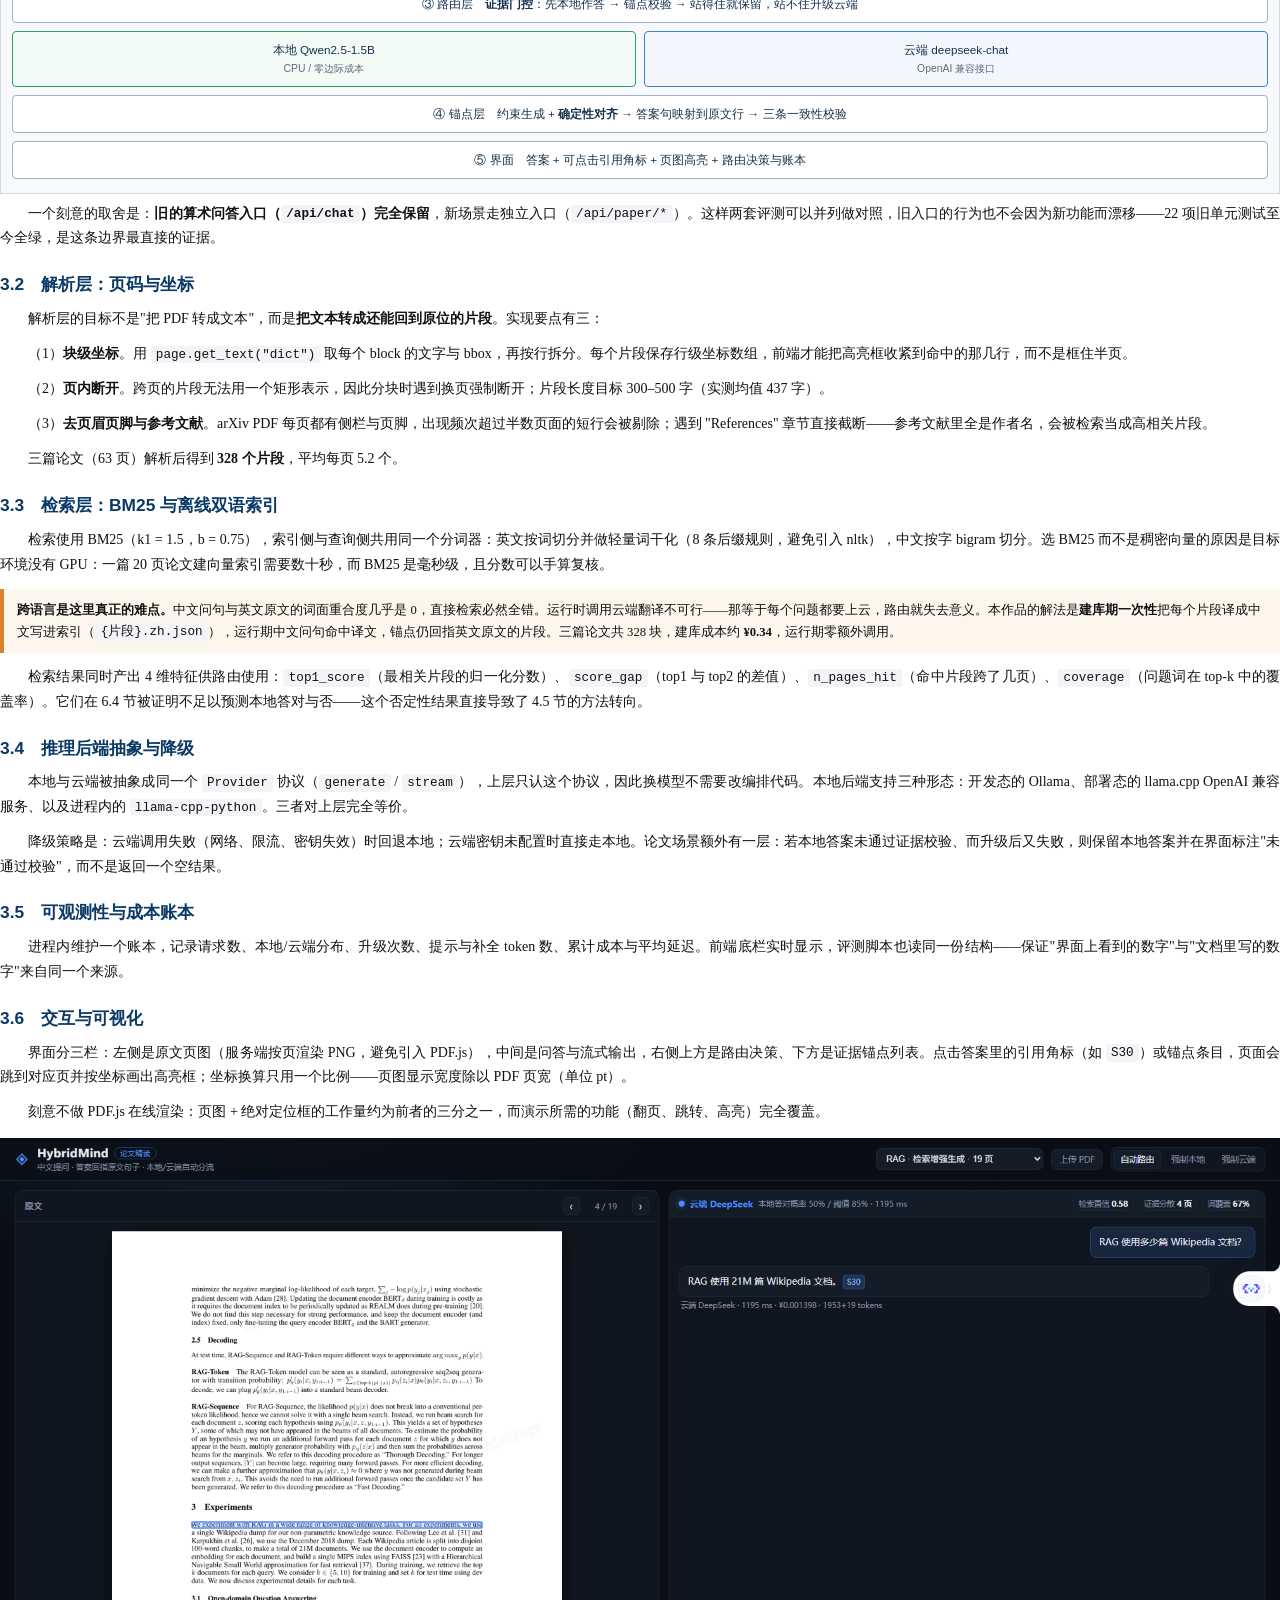
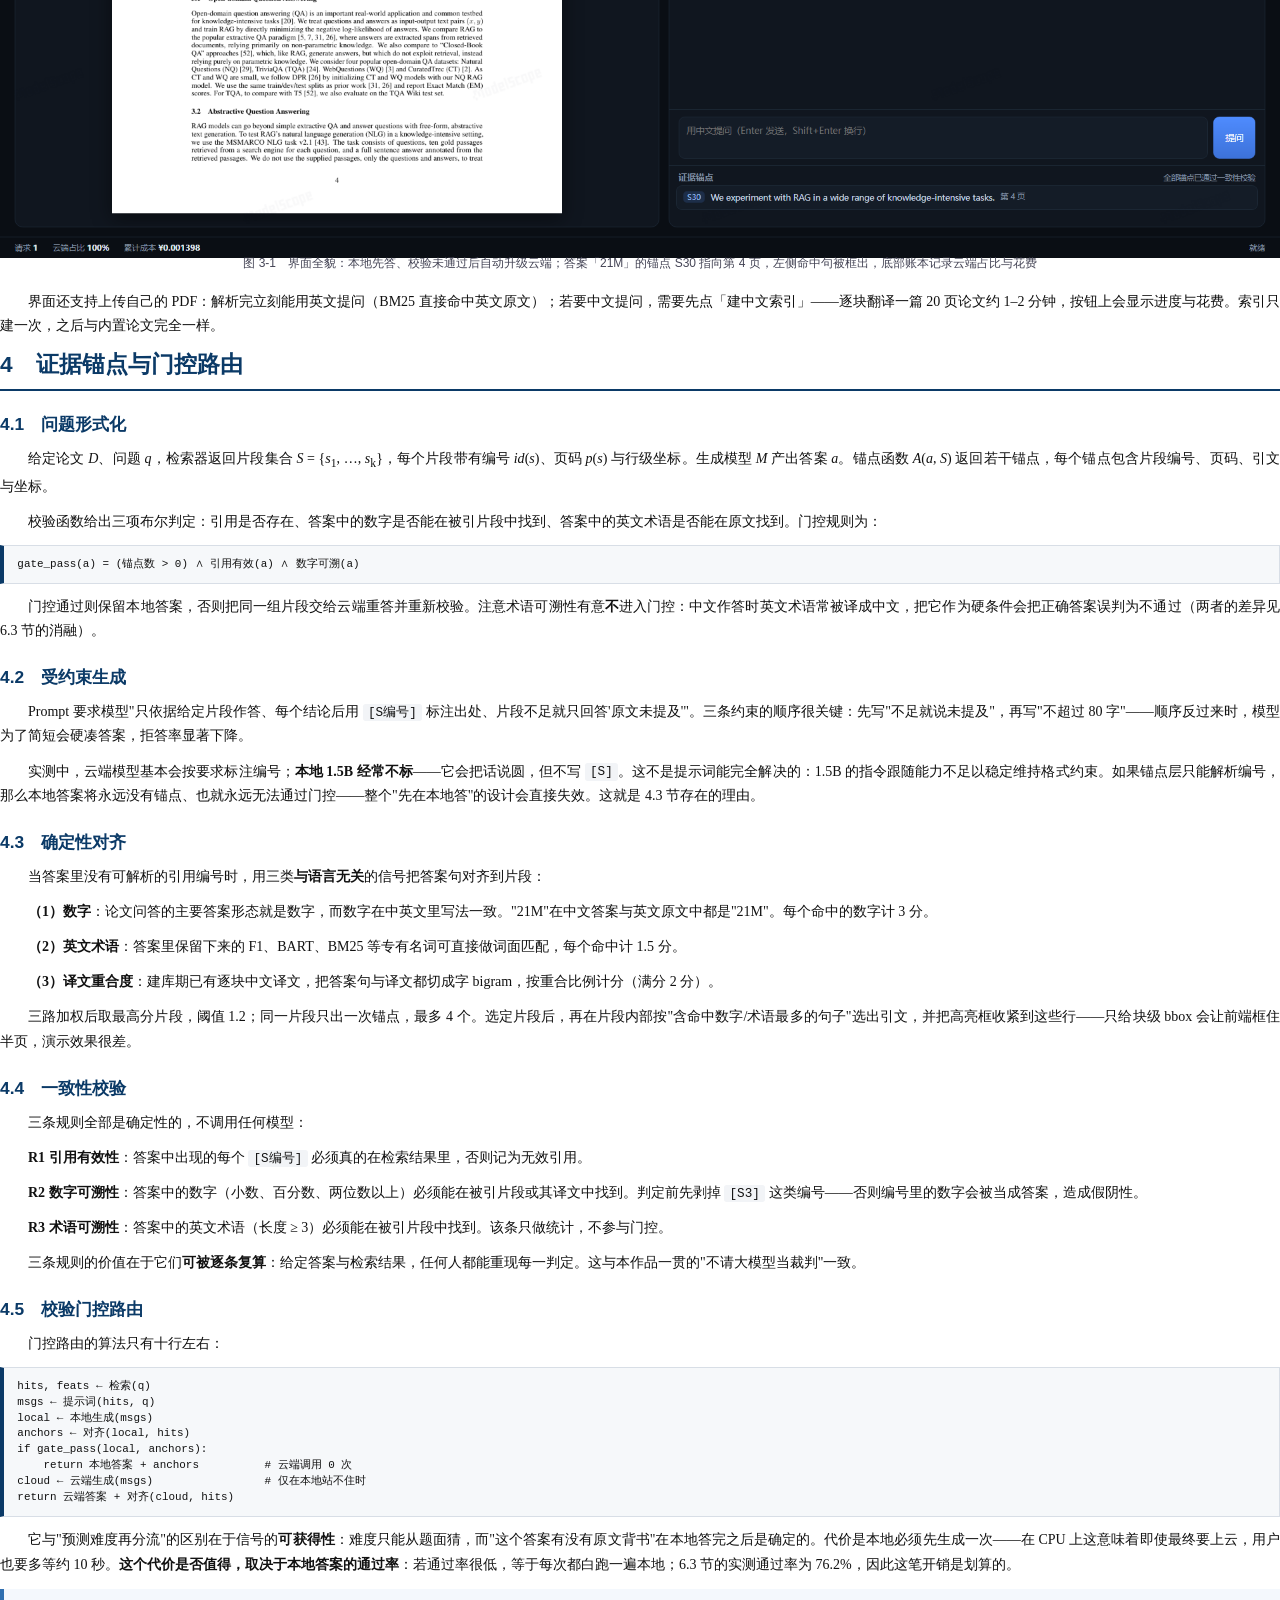
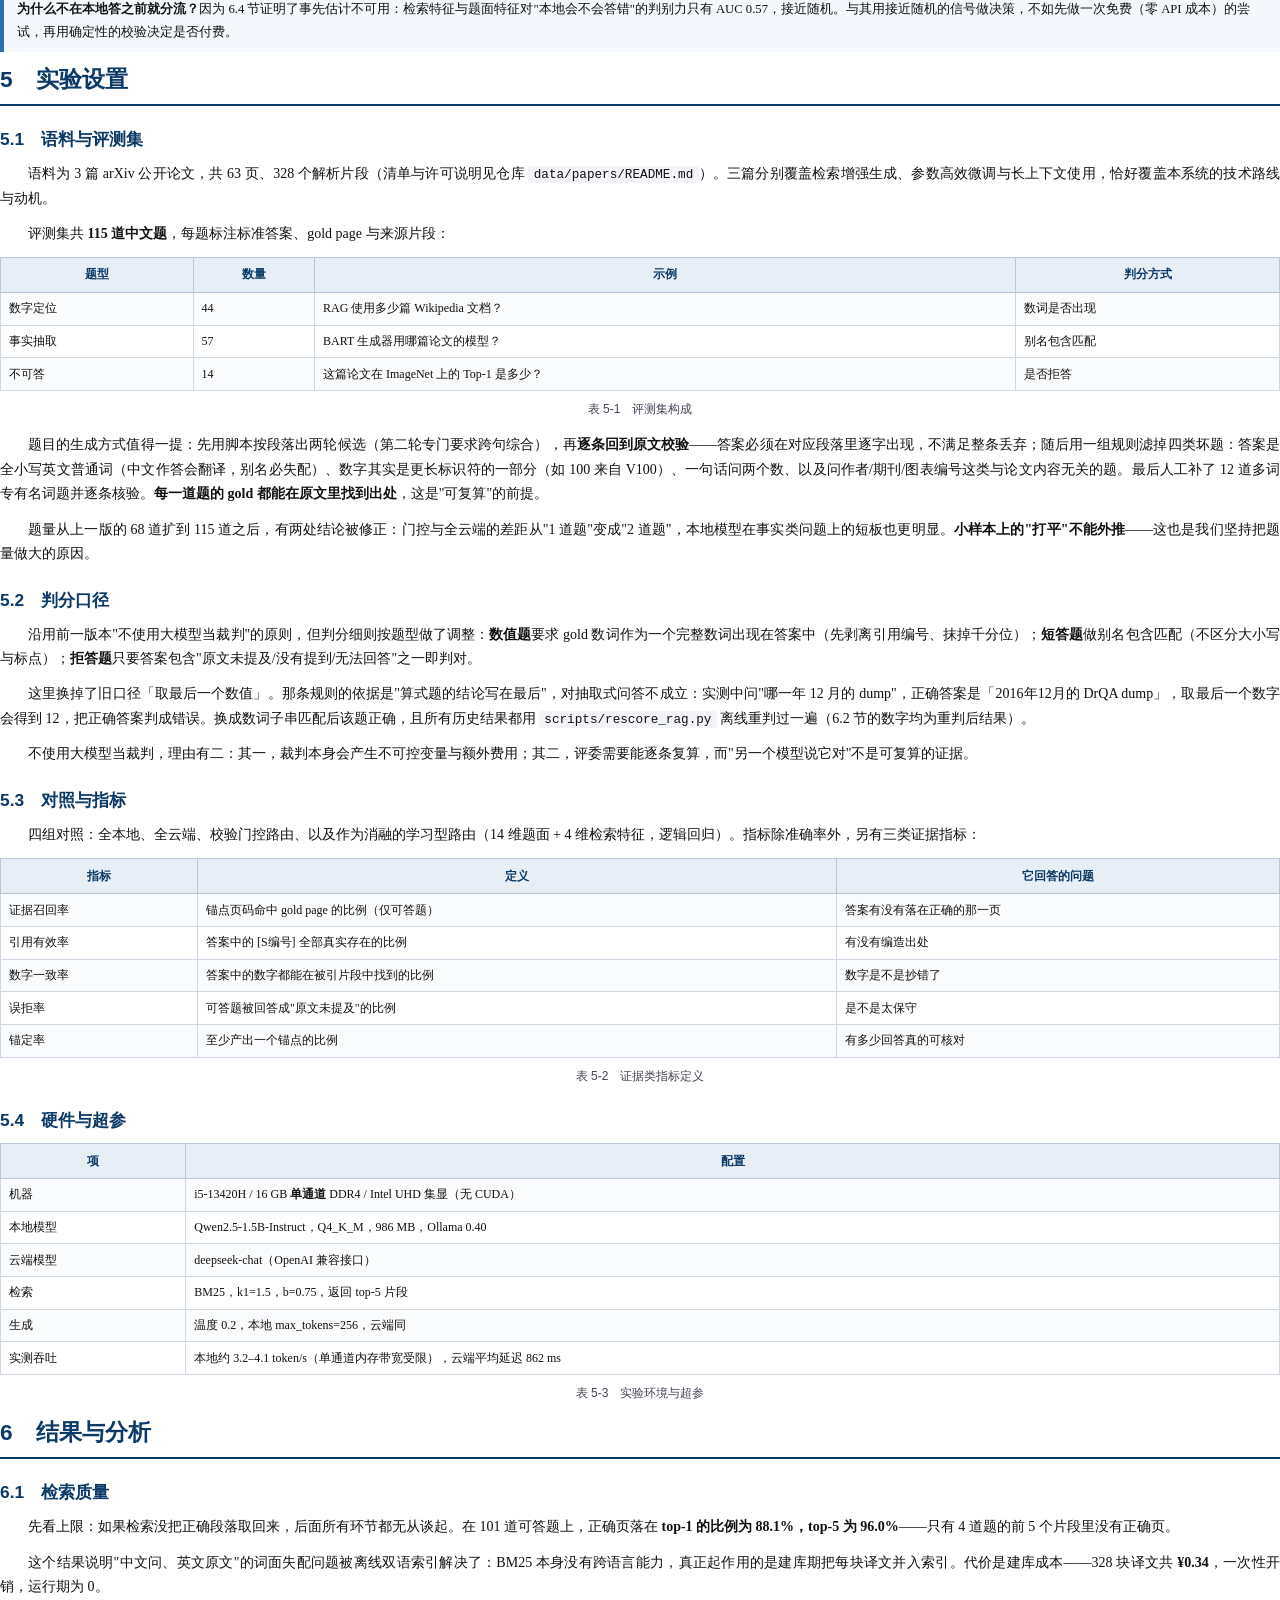
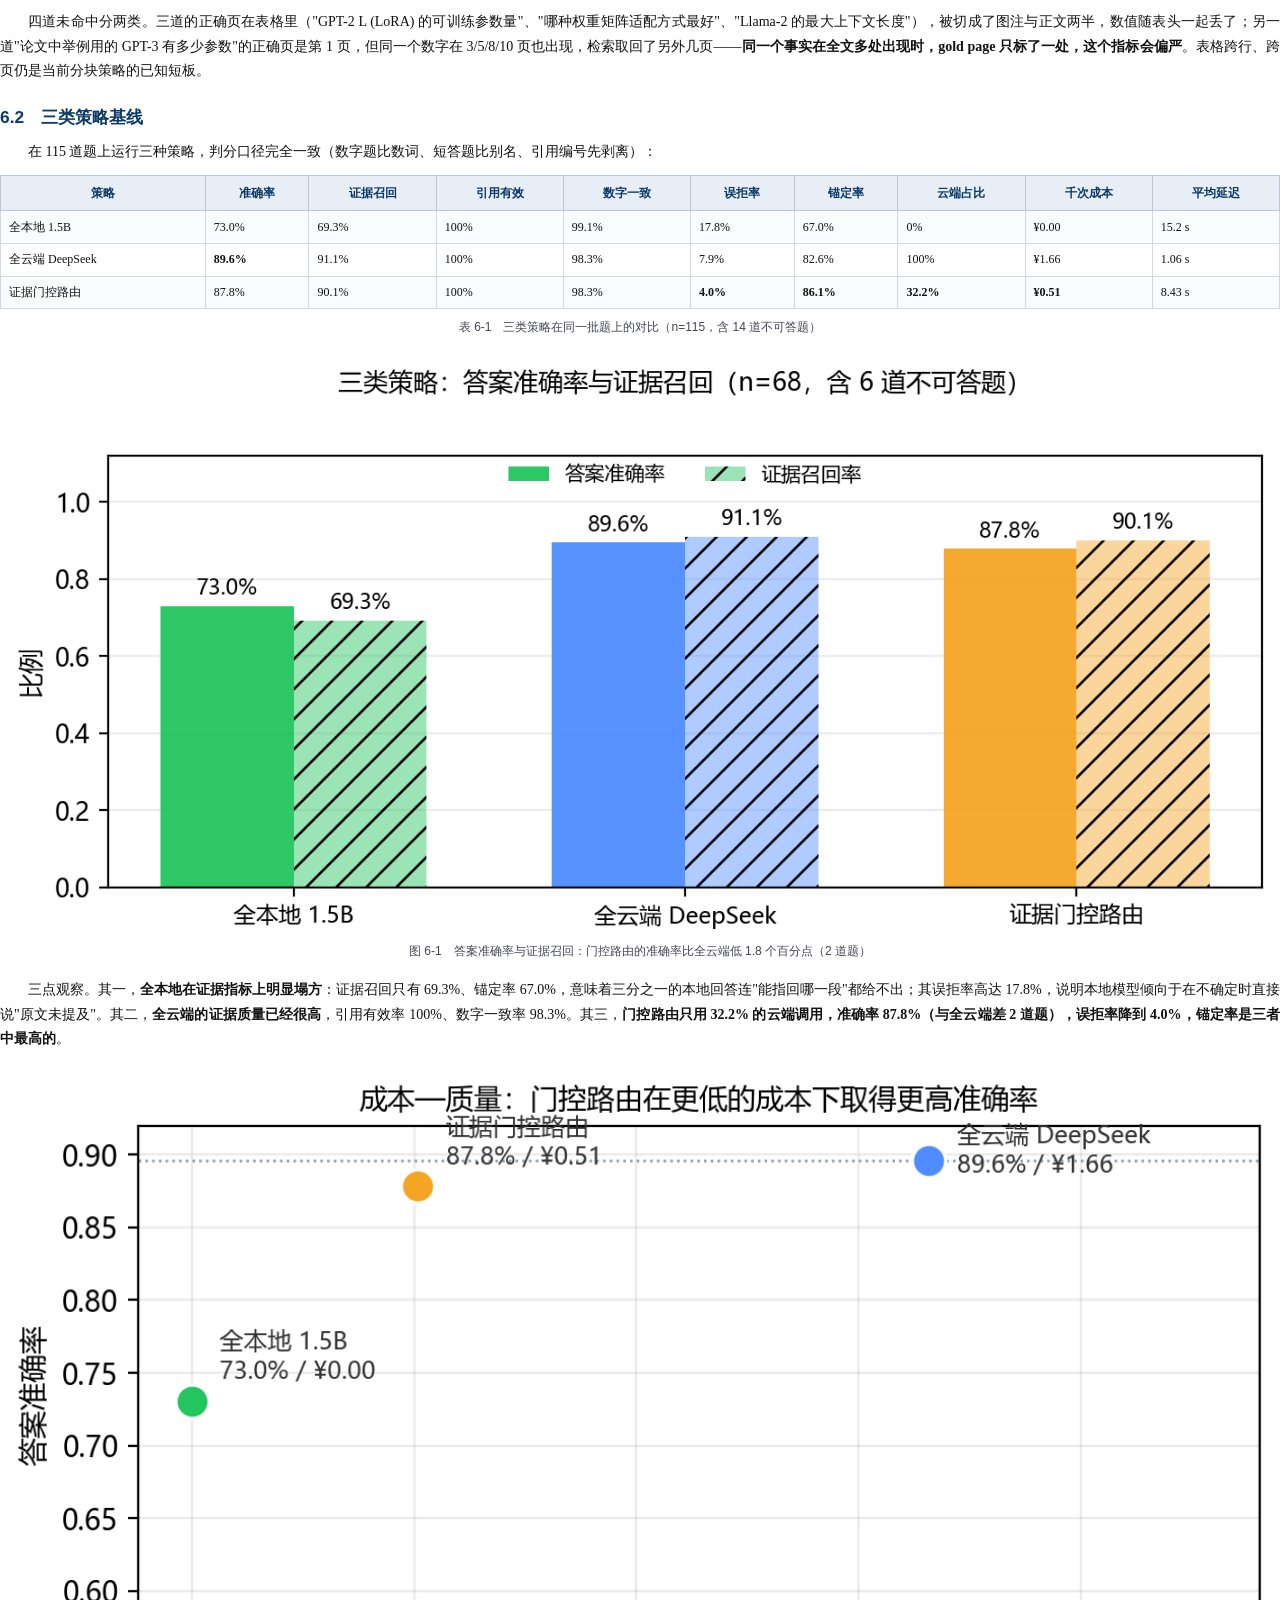
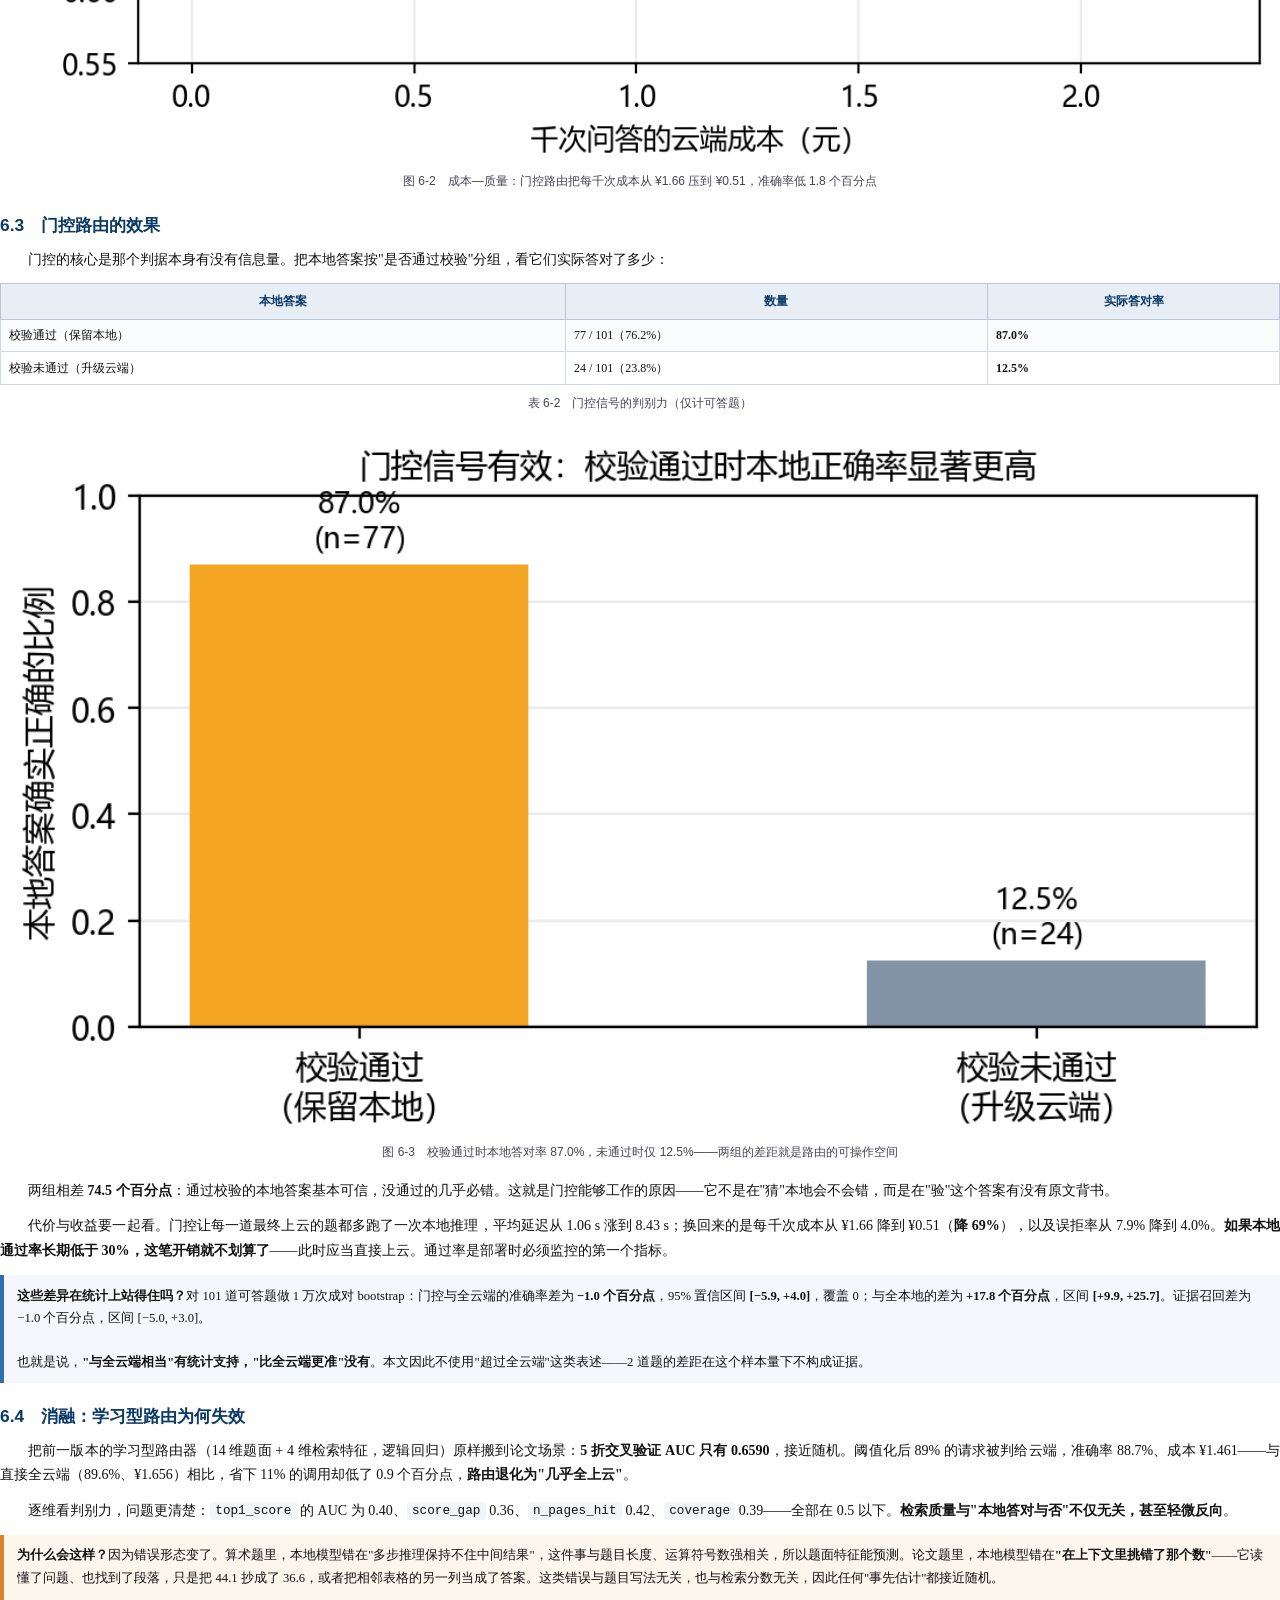
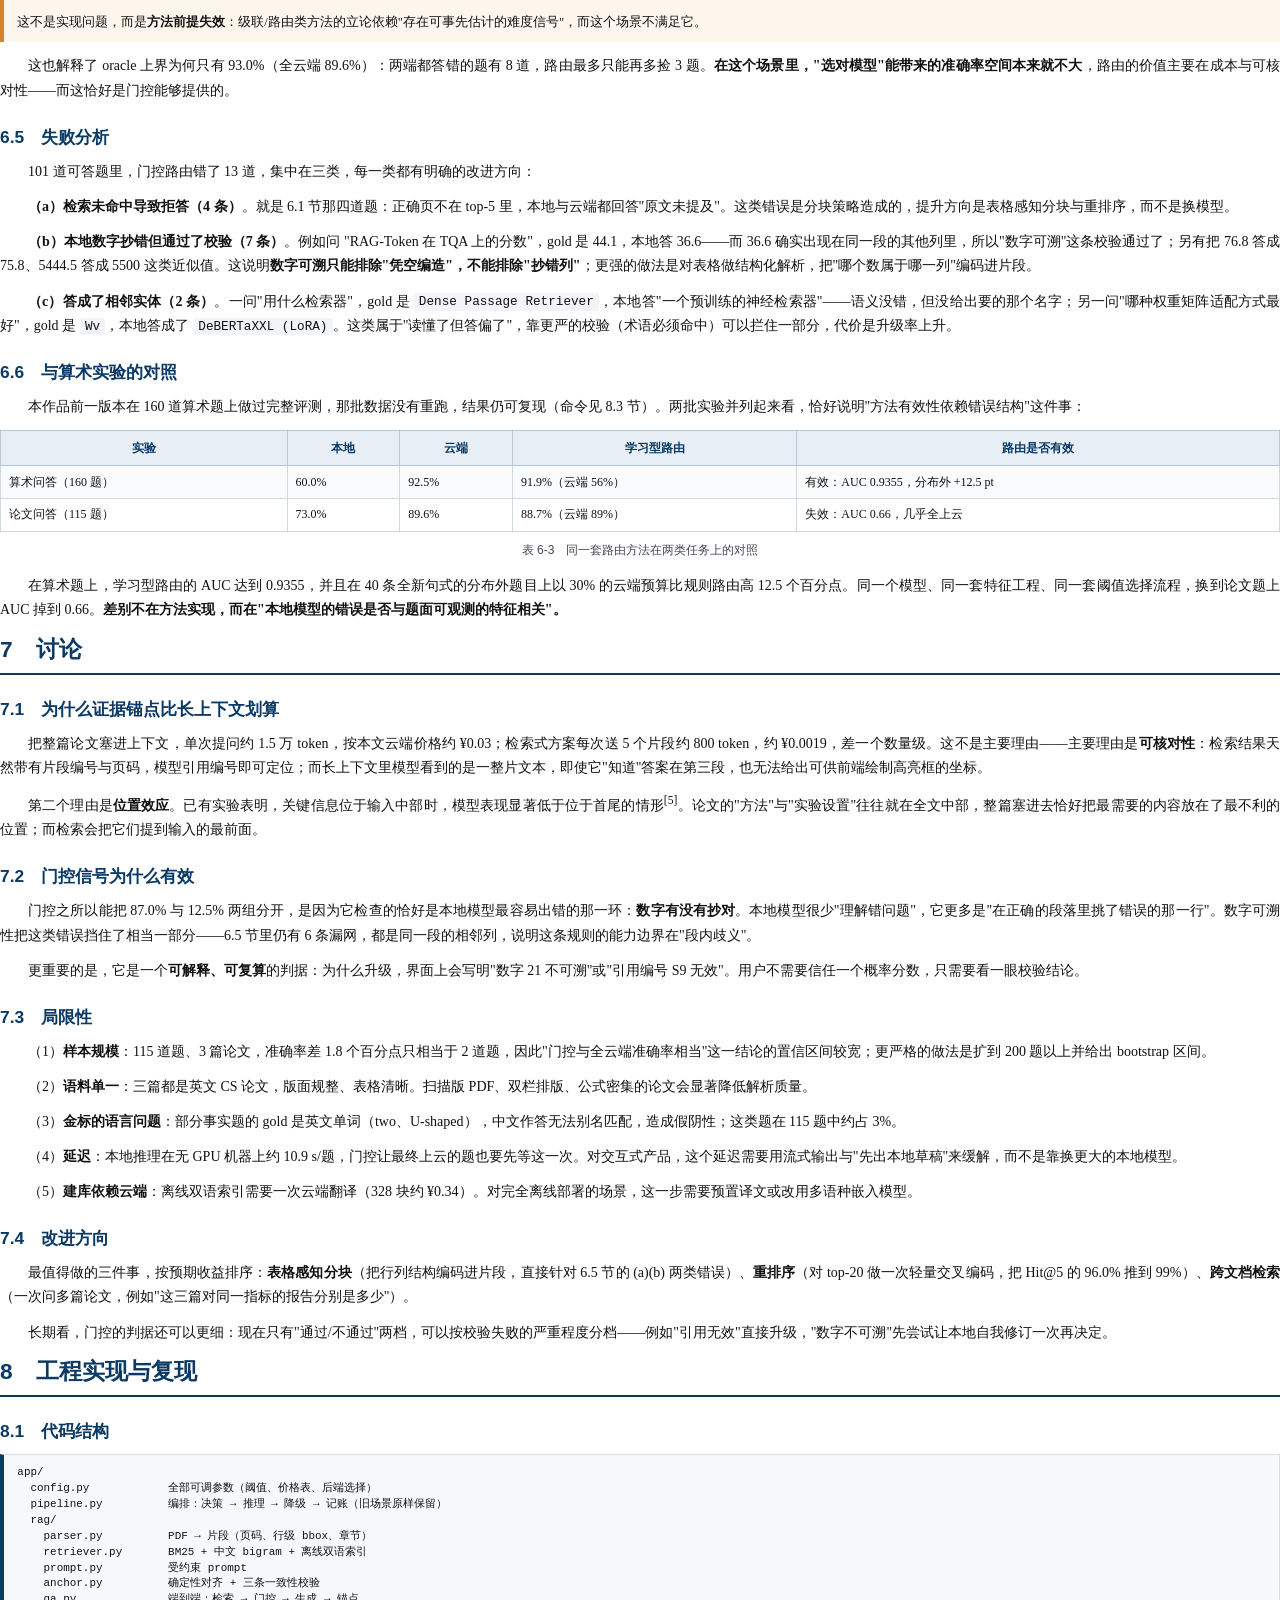
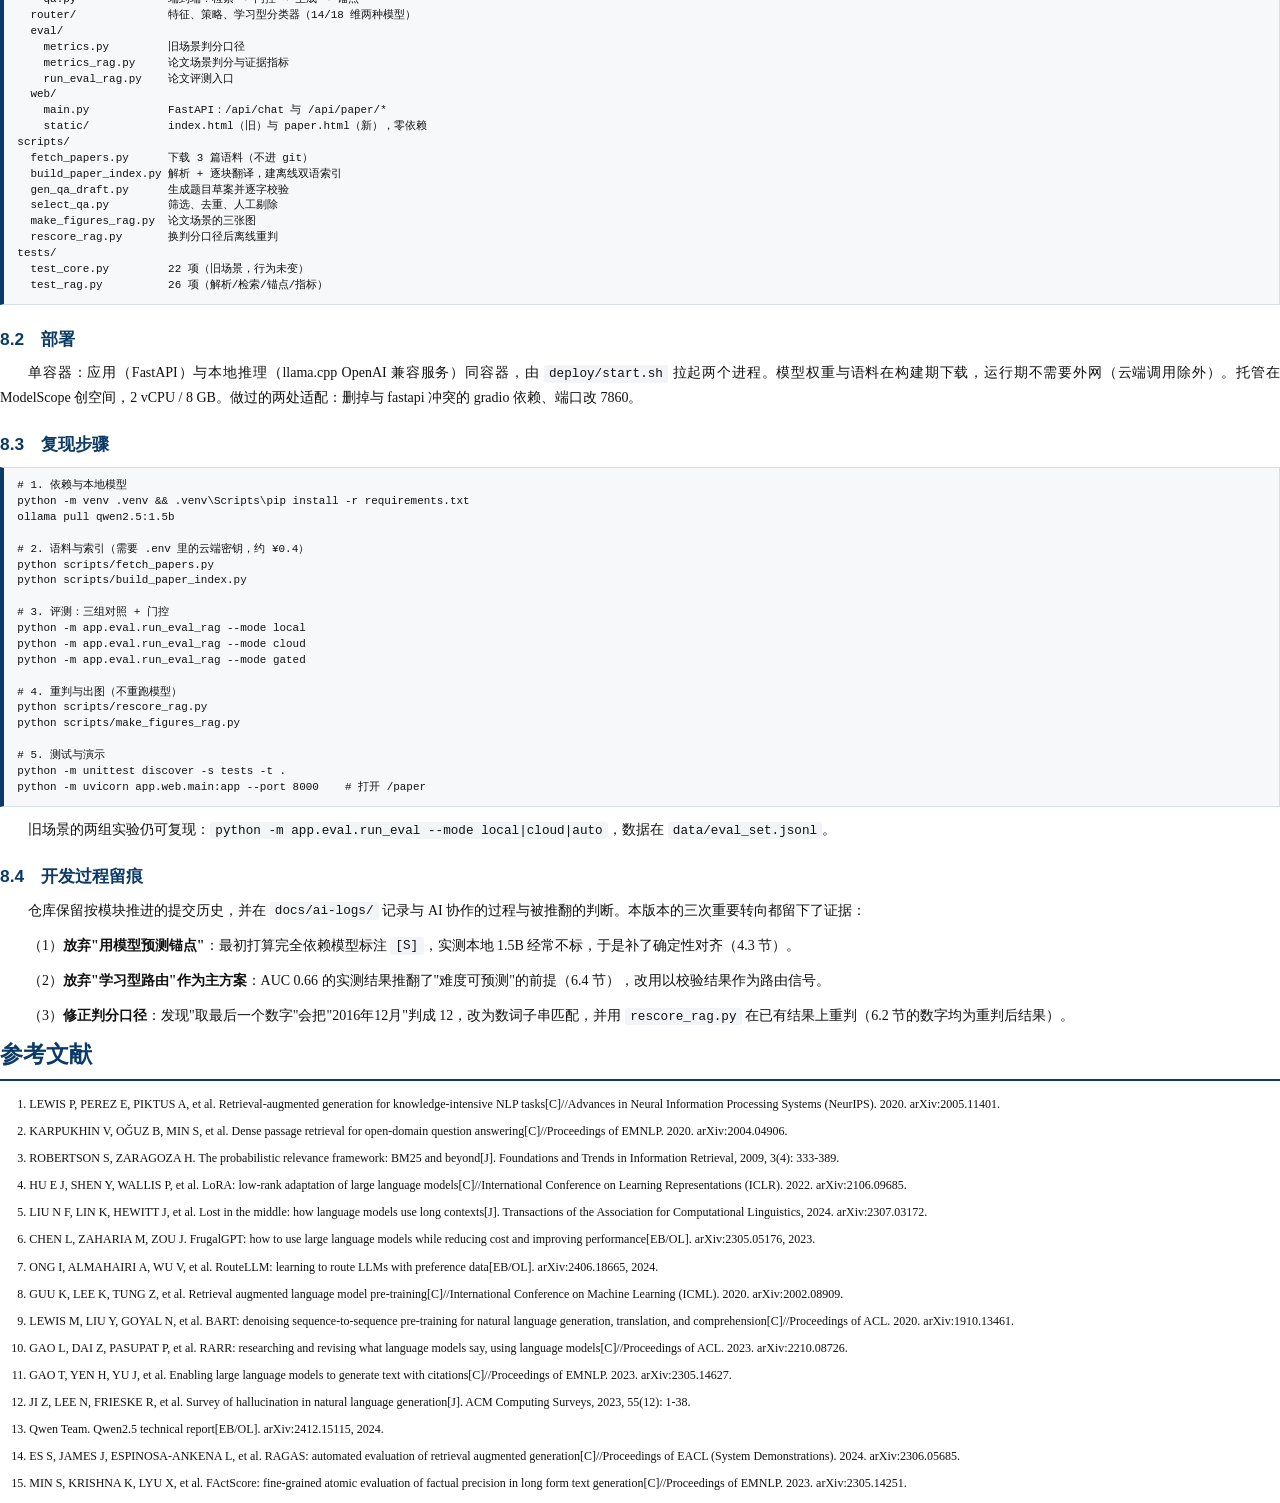
<file: docs/tech/tech_doc.html>
<!DOCTYPE html>
<html lang="zh-CN">
<head>
<meta charset="utf-8">
<title>HybridMind 技术文档</title>
<link rel="stylesheet" href="style.css">
</head>
<body>

<!-- ================= 封面 ================= -->
<section class="cover">
  <div class="kicker">2026 第九届传智杯全国大学生数智创新与 AI 应用大赛</div>
  <div class="title">HybridMind</div>
  <div class="subtitle">论文精读问答与证据锚点：<br>让每一条结论都能指回原文的那句话</div>
  <div class="rule"></div>
  <div class="meta">
    <div><b>赛道</b>AI 大模型创新应用挑战赛（技术应用赛 · 个人赛）</div>
    <div><b>组别</b>B 组（普通本科）</div>
    <div><b>参赛者</b>张云迪</div>
    <div><b>所在院校</b>商洛学院</div>
    <div><b>提交日期</b>2026 年 11 月</div>
  </div>
  <div class="foot">
    在线演示：https://hanyue0-hybridmind.ms.show<br>
    代码仓库：https://github.com/hanyue0/hybridmind
  </div>
</section>

<!-- ================= 摘要 ================= -->
<section class="abstract">
<h1>摘 要</h1>

<p class="lead">读一篇英文论文时，最耗时的不是通读，而是回答一个具体问题：这篇在哪个数据集上评的？报告的那个指标是多少？作者为什么这样设计？把论文丢给通用大模型能立刻得到答案，但答案往往说得通顺而无法核对——论文场景里，一个被张冠李戴的小数点，代价比一句"我不知道"大得多。</p>

<p class="lead">本文提出 <b>HybridMind</b>：一个面向论文精读的中文问答系统。它把 PDF 解析成带页码与坐标的片段，用纯 CPU 的 BM25 加一层<b>离线双语索引</b>解决"中文提问、英文原文"的词面失配，再让本地 1.5B 与云端大模型按需分流；回答被要求标注出处，并额外经过一层<b>确定性对齐</b>——用数字、英文术语与译文重合度，把答案句钉回原文的具体行，前端据此在页面上画出高亮框。对齐结果同时充当<b>校验门控</b>：锚点站得住就保留本地答案，站不住就升级云端重答。</p>

<p class="lead">在 3 篇公开论文、<b>115 道中文题</b>（44 道数字定位、57 道事实抽取、14 道不可答）上：全本地准确率 <b>73.0%</b>、证据召回 69.3%，全云端 <b>89.6%</b>、91.1%，而门控路由达到 <b>87.8%</b>、90.1%，同时只用掉 <b>32.2%</b> 的云端调用（千次问答 ¥1.66 → ¥0.51，降 69%），误拒率从 17.8% 降到 4.0%。也就是说，<b>它用不到三分之一的云端调用，保住了全云端 98% 的准确率，并把误拒率降了一半、锚定率提到最高</b>。</p>

<p class="lead">本文还报告一个否定性结果：把"预测本地会不会答错"的学习型路由器原样搬到论文场景，5 折交叉验证 AUC 只有 <b>0.66</b>，阈值化后 89% 的请求都要上云，路由等于失效。原因不是实现错误，而是这个场景里小模型的错误形态变了——它不缺"能不能读懂"的先验，缺的是"在上下文里挑对了哪个数"的运气。这促使我们把路由信号从<b>预测难度</b>换成<b>验证证据</b>：前者需要猜，后者可以算。</p>

<p class="lead">系统以 Python 实现，本地推理走 Ollama（Qwen2.5-1.5B，Q4），云端走任意 OpenAI 兼容接口，前端零依赖。全部实验基于封闭答案与确定性判分，不使用大模型当裁判，任何人可用仓库脚本逐条复算。</p>

<div class="keywords"><b>关键词：</b>检索增强生成；证据锚点；可验证性；端云协同；模型路由；论文阅读</div>
</section>

<!-- ================= 目录 ================= -->
<section>
<h1>目 录</h1>
<div class="toc">
<div class="toc-row toc-l1"><span class="toc-title">1　问题与动机</span><span class="toc-dots"></span><span class="toc-page">5</span></div>
<div class="toc-row toc-l2"><span class="toc-title">1.1　读不完的论文与不可验证的回答</span><span class="toc-dots"></span><span class="toc-page">5</span></div>
<div class="toc-row toc-l2"><span class="toc-title">1.2　长上下文不是解法</span><span class="toc-dots"></span><span class="toc-page">5</span></div>
<div class="toc-row toc-l2"><span class="toc-title">1.3　本文要回答的三个问题</span><span class="toc-dots"></span><span class="toc-page">5</span></div>
<div class="toc-row toc-l2"><span class="toc-title">1.4　主要贡献</span><span class="toc-dots"></span><span class="toc-page">6</span></div>
<div class="toc-row toc-l1"><span class="toc-title">2　相关工作</span><span class="toc-dots"></span><span class="toc-page">7</span></div>
<div class="toc-row toc-l2"><span class="toc-title">2.1　检索增强生成</span><span class="toc-dots"></span><span class="toc-page">7</span></div>
<div class="toc-row toc-l2"><span class="toc-title">2.2　引用生成与归因</span><span class="toc-dots"></span><span class="toc-page">7</span></div>
<div class="toc-row toc-l2"><span class="toc-title">2.3　幻觉检测与可验证性</span><span class="toc-dots"></span><span class="toc-page">7</span></div>
<div class="toc-row toc-l2"><span class="toc-title">2.4　模型路由与级联</span><span class="toc-dots"></span><span class="toc-page">7</span></div>
<div class="toc-row toc-l2"><span class="toc-title">2.5　与本文的差异</span><span class="toc-dots"></span><span class="toc-page">8</span></div>
<div class="toc-row toc-l1"><span class="toc-title">3　系统设计</span><span class="toc-dots"></span><span class="toc-page">9</span></div>
<div class="toc-row toc-l2"><span class="toc-title">3.1　总体架构</span><span class="toc-dots"></span><span class="toc-page">9</span></div>
<div class="toc-row toc-l2"><span class="toc-title">3.2　解析层：页码与坐标</span><span class="toc-dots"></span><span class="toc-page">9</span></div>
<div class="toc-row toc-l2"><span class="toc-title">3.3　检索层：BM25 与离线双语索引</span><span class="toc-dots"></span><span class="toc-page">10</span></div>
<div class="toc-row toc-l2"><span class="toc-title">3.4　推理后端抽象与降级</span><span class="toc-dots"></span><span class="toc-page">10</span></div>
<div class="toc-row toc-l2"><span class="toc-title">3.5　可观测性与成本账本</span><span class="toc-dots"></span><span class="toc-page">10</span></div>
<div class="toc-row toc-l2"><span class="toc-title">3.6　交互与可视化</span><span class="toc-dots"></span><span class="toc-page">10</span></div>
<div class="toc-row toc-l1"><span class="toc-title">4　证据锚点与门控路由</span><span class="toc-dots"></span><span class="toc-page">12</span></div>
<div class="toc-row toc-l2"><span class="toc-title">4.1　问题形式化</span><span class="toc-dots"></span><span class="toc-page">12</span></div>
<div class="toc-row toc-l2"><span class="toc-title">4.2　受约束生成</span><span class="toc-dots"></span><span class="toc-page">12</span></div>
<div class="toc-row toc-l2"><span class="toc-title">4.3　确定性对齐</span><span class="toc-dots"></span><span class="toc-page">12</span></div>
<div class="toc-row toc-l2"><span class="toc-title">4.4　一致性校验</span><span class="toc-dots"></span><span class="toc-page">13</span></div>
<div class="toc-row toc-l2"><span class="toc-title">4.5　校验门控路由</span><span class="toc-dots"></span><span class="toc-page">13</span></div>
<div class="toc-row toc-l1"><span class="toc-title">5　实验设置</span><span class="toc-dots"></span><span class="toc-page">14</span></div>
<div class="toc-row toc-l2"><span class="toc-title">5.1　语料与评测集</span><span class="toc-dots"></span><span class="toc-page">14</span></div>
<div class="toc-row toc-l2"><span class="toc-title">5.2　判分口径</span><span class="toc-dots"></span><span class="toc-page">14</span></div>
<div class="toc-row toc-l2"><span class="toc-title">5.3　对照与指标</span><span class="toc-dots"></span><span class="toc-page">15</span></div>
<div class="toc-row toc-l2"><span class="toc-title">5.4　硬件与超参</span><span class="toc-dots"></span><span class="toc-page">15</span></div>
<div class="toc-row toc-l1"><span class="toc-title">6　结果与分析</span><span class="toc-dots"></span><span class="toc-page">16</span></div>
<div class="toc-row toc-l2"><span class="toc-title">6.1　检索质量</span><span class="toc-dots"></span><span class="toc-page">16</span></div>
<div class="toc-row toc-l2"><span class="toc-title">6.2　三类策略基线</span><span class="toc-dots"></span><span class="toc-page">16</span></div>
<div class="toc-row toc-l2"><span class="toc-title">6.3　门控路由的效果</span><span class="toc-dots"></span><span class="toc-page">17</span></div>
<div class="toc-row toc-l2"><span class="toc-title">6.4　消融：学习型路由为何失效</span><span class="toc-dots"></span><span class="toc-page">19</span></div>
<div class="toc-row toc-l2"><span class="toc-title">6.5　失败分析</span><span class="toc-dots"></span><span class="toc-page">19</span></div>
<div class="toc-row toc-l2"><span class="toc-title">6.6　与算术实验的对照</span><span class="toc-dots"></span><span class="toc-page">19</span></div>
<div class="toc-row toc-l1"><span class="toc-title">7　讨论</span><span class="toc-dots"></span><span class="toc-page">21</span></div>
<div class="toc-row toc-l2"><span class="toc-title">7.1　为什么证据锚点比长上下文划算</span><span class="toc-dots"></span><span class="toc-page">21</span></div>
<div class="toc-row toc-l2"><span class="toc-title">7.2　门控信号为什么有效</span><span class="toc-dots"></span><span class="toc-page">21</span></div>
<div class="toc-row toc-l2"><span class="toc-title">7.3　局限性</span><span class="toc-dots"></span><span class="toc-page">21</span></div>
<div class="toc-row toc-l2"><span class="toc-title">7.4　改进方向</span><span class="toc-dots"></span><span class="toc-page">21</span></div>
<div class="toc-row toc-l1"><span class="toc-title">8　工程实现与复现</span><span class="toc-dots"></span><span class="toc-page">23</span></div>
<div class="toc-row toc-l2"><span class="toc-title">8.1　代码结构</span><span class="toc-dots"></span><span class="toc-page">23</span></div>
<div class="toc-row toc-l2"><span class="toc-title">8.2　部署</span><span class="toc-dots"></span><span class="toc-page">23</span></div>
<div class="toc-row toc-l2"><span class="toc-title">8.3　复现步骤</span><span class="toc-dots"></span><span class="toc-page">24</span></div>
<div class="toc-row toc-l2"><span class="toc-title">8.4　开发过程留痕</span><span class="toc-dots"></span><span class="toc-page">24</span></div>
<div class="toc-row toc-l1"><span class="toc-title">参考文献</span><span class="toc-dots"></span><span class="toc-page">9</span></div>
</div>
</section>

<!-- ================= 正文 1 ================= -->
<section>
<h1>1　问题与动机</h1>

<h2>1.1　读不完的论文与不可验证的回答</h2>

<p class="lead">本科高年级与研究生阶段的第一道坎，往往不是写不出论文，而是读不动论文。一篇 20 页的英文论文里，真正有用的信息高度集中在少数几处：数据集规模、关键指标、与基线的差值、方法上的那个关键选择。读者真正想问的，几乎都是"这个数是多少""这里到底怎么做的"这类具体问题，而不是"这篇讲了什么"。</p>

<p class="lead">通用大模型能秒答这些问题，并且答得很像那么回事。问题在于，<b>论文场景对"像"的容忍度极低</b>：把 44.1 记成 41.4、把 BART 记成 T5、把测试集数字说成验证集数字，读者若没有对照原文，几乎无法察觉；而一旦拿去写综述或做实验对比，错误就被放大了。我们访谈到的真实用法是：<i>先问 AI，再翻原文核对</i>——如果每次都要核对，AI 节省的时间又还回去了一半。</p>

<p class="lead">因此本作品的目标不是"答得更像人"，而是<b>答完之后能立刻核对</b>：每一个结论后面挂一个锚点，点一下就跳到原文那一页、高亮那一行。可核对，是论文问答区别于闲聊问答的核心需求。</p>

<h2>1.2　长上下文不是解法</h2>

<p class="lead">很自然的想法是：既然模型支持 128K 上下文，把整篇论文塞进去不就行了？这条路在实践中遇到三个问题。</p>

<p class="lead">第一是<b>成本与延迟按页数线性增长</b>。一篇 20 页论文约 1.5 万 token，按本文使用的云端价格（输入 ¥2/百万 token）每次提问约 ¥0.03；而本系统的检索式方案每次只送 5 个片段（约 800 token），单次成本约 ¥0.0019，差一个数量级。第二是<b>长上下文并不等于读得准</b>：Liu 等人的实验表明，当关键信息位于输入中部时，模型的表现显著低于信息在开头或结尾的情形<sup>[5]</sup>，把论文整篇塞进去恰好把关键段落放在了最不利的位置。第三是<b>它仍然给不出可核对的位置</b>——模型知道答案，但说不清在第几页第几行。</p>

<div class="note">
<b>检索 + 锚点 vs 长上下文。</b>本作品选择"先检索、再生成、再对齐"，不是为了省钱，而是因为只有检索结果才带有<b>页码与坐标</b>——这是能够高亮原文的前提。长上下文方案里，模型看到的是一整片文本，没有可回指的片段编号。
</div>

<h2>1.3　本文要回答的三个问题</h2>

<p class="lead">围绕"可核对的论文问答"，本文要回答三个可测量的问题：</p>

<p class="lead"><b>Q1（能不能找到）</b>：中文提问、英文原文的条件下，纯词面检索能否把正确段落排进前 5？——这决定了后面所有环节的上限。</p>

<p class="lead"><b>Q2（能不能钉住）</b>：答案能否被自动映射回原文的具体句子，并且映射结果可校验（引用的编号真实存在、数字与术语能在原文中找到）？——这是"可核对"的技术定义。</p>

<p class="lead"><b>Q3（能不能少花钱）</b>：在保住证据质量的前提下，能否把相当比例的请求留在本地小模型上？——这是端云协同在这个场景里的真实价值。</p>

<h2>1.4　主要贡献</h2>

<p class="lead">本文的贡献可归纳为四条，每条都对应后文的实验或实现：</p>

<p class="lead"><b>（1）一个可核对的中文论文问答系统</b>：解析—检索—路由—锚点四层，答案可点击回指原文并高亮到行（第 3、4 节）。</p>

<p class="lead"><b>（2）离线双语索引</b>：建库期一次性把每块译文写进索引，运行期中文问句即可命中英文段落，不产生额外的云端调用（3.3 节、6.1 节）。</p>

<p class="lead"><b>（3）确定性锚点对齐</b>：不依赖模型守规矩地标注出处，用数字、英文术语、译文重合度三类与语言无关的信号做兜底对齐，并给出三条可自动统计的一致性校验（4.3、4.4 节、6.3 节）。</p>

<p class="lead"><b>（4）证据门控路由</b>：把路由信号从"预测本地会不会答错"换成"验证答案有没有原文背书"，在 115 题上以 32.2% 的云端占比取得 87.8% 的准确率与 90.1% 的证据召回（4.5 节、6.3 节）；同时报告了学习型路由在该场景下失效的否定性结果（6.4 节）。</p>
</section>

<!-- ================= 正文 2 ================= -->
<section>
<h1>2　相关工作</h1>

<h2>2.1　检索增强生成</h2>

<p class="lead">RAG 把参数化记忆与非参数化的外部索引结合起来：检索器从文档库取回若干段落，生成器在这些段落的条件下产出答案<sup>[1]</sup>。DPR 用双塔编码器把问题与段落映射到同一向量空间，使端到端训练检索器成为可能<sup>[2]</sup>；REALM 则把检索器的训练提前到预训练阶段<sup>[8]</sup>。这条路线证明了"外部证据 + 生成"的有效性，但它默认检索是稠密的、需要 GPU 与向量库。</p>

<p class="lead">本文的目标环境是 2 vCPU / 8 GB、无 GPU 的容器，稠密检索的建库与查询成本都不合适，因此回到 BM25<sup>[3]</sup> 这类稀疏检索。稀疏检索的短板是词面匹配，中文问英文时几乎不可能命中——这是 3.3 节必须解决的前提问题。</p>

<h2>2.2　引用生成与归因</h2>

<p class="lead">让模型"说话带出处"是近两年的一个明确方向。ALCE 系统性地评测了模型生成带引用文本的能力，发现即使是最强模型，引用质量也远低于答案质量<sup>[11]</sup>；RARR 则在生成之后再做一轮"检索—修订"，用外部证据改写没有依据的断言<sup>[10]</sup>。两者的共同点是：<b>引用不是模型一句话就能保证的，需要额外的对齐或修订环节</b>。</p>

<p class="lead">本文的锚点层沿用了这个判断，但把"修订"换成了"对齐 + 门控"：不重写答案，而是判断答案能不能被检索到的片段背书；背书失败就换一个模型重答，而不是让同一个模型自我修改。</p>

<h2>2.3　幻觉检测与可验证性</h2>

<p class="lead">幻觉的检测方法大致分两类：一类训练判别器或使用外部知识库验证断言<sup>[12]</sup>，另一类把长回答拆成原子事实逐条核验，例如 FActScore<sup>[15]</sup>。RAGAS 则把"答案是否被上下文支持"（faithfulness）作为无需人工标注的评测指标<sup>[14]</sup>。</p>

<p class="lead">这些工作与本文的校验规则目标一致，但实现路径不同：它们大多引入另一个模型来做判断，而本文坚持<b>确定性规则</b>——引用编号必须存在、答案中的数字必须能在被引片段里找到、英文术语必须能在原文找到。规则的能力上限低于模型裁判，但它的每一条判定都可以被评委逐条复算，这对竞赛评审与工程回归都更重要。</p>

<h2>2.4　模型路由与级联</h2>

<p class="lead">在"便宜的模型先答、答不好再升级"这条线上，FrugalGPT 用级联把成本压到固定最强模型的几分之一<sup>[6]</sup>；RouteLLM 用偏好数据训练路由器，在质量与成本之间画出可调曲线<sup>[7]</sup>。这类方法的关键假设是：<b>存在一个可以事先估计"这次调用值不值"的信号</b>。</p>

<p class="lead">本文前一个版本（算术问答场景）正是按这个假设做的：用题面特征预测"本地会不会答错"，AUC 达到 0.9355，并在分布外测试上超过纯云端。但在论文场景里，同一个假设失效了（6.4 节）——这构成了本文方法转向的直接动因。</p>

<h2>2.5　与本文的差异</h2>

<p class="lead">与上述工作相比，本文的差异集中在三点。其一，<b>检索在 CPU 上完成</b>，并用离线双语索引解决跨语言词面失配，代价是建库期一次翻译开销。其二，<b>锚点不依赖模型守规矩</b>，而是用与语言无关的信号做确定性对齐，模型标不标出处都能给出可高亮的片段。其三，<b>路由信号来自校验结果而非难度预测</b>：不问"这题难不难"，而问"这个答案有没有原文背书"，把一个需要猜的估计问题换成一个可以算的验证问题。</p>
</section>


<!-- ================= 正文 3 ================= -->
<section>
<h1>3　系统设计</h1>

<h2>3.1　总体架构</h2>

<p class="lead">系统由五层组成：解析、检索、路由、生成、锚点。其中路由与生成沿用了本作品前一版本的端云协同框架（后端抽象、降级、账本一行未改），新增的是解析、检索与锚点三层——它们负责回答"凭什么这么答"。</p>

<div class="arch">
  <div class="arch-row"><div class="arch-box wide">用户上传 PDF · 用中文提问</div></div>
  <div class="arch-row"><div class="arch-box wide">① 解析层　pymupdf 抽取 → 按段落分块，保留<b>页码 + 行级 bbox + 章节</b></div></div>
  <div class="arch-row"><div class="arch-box wide">② 检索层　BM25（英文词干 + 中文 bigram）叠加<b>离线双语索引</b> → top-5 片段 + 4 维检索特征</div></div>
  <div class="arch-row"><div class="arch-box wide">③ 路由层　<b>证据门控</b>：先本地作答 → 锚点校验 → 站得住就保留，站不住升级云端</div></div>
  <div class="arch-row split">
    <div class="arch-box local">本地 Qwen2.5-1.5B<br><span>CPU / 零边际成本</span></div>
    <div class="arch-box cloud">云端 deepseek-chat<br><span>OpenAI 兼容接口</span></div>
  </div>
  <div class="arch-row"><div class="arch-box wide">④ 锚点层　约束生成 + <b>确定性对齐</b> → 答案句映射到原文行 → 三条一致性校验</div></div>
  <div class="arch-row"><div class="arch-box wide">⑤ 界面　答案 + 可点击引用角标 + 页图高亮 + 路由决策与账本</div></div>
</div>

<p class="lead">一个刻意的取舍是：<b>旧的算术问答入口（<code>/api/chat</code>）完全保留</b>，新场景走独立入口（<code>/api/paper/*</code>）。这样两套评测可以并列做对照，旧入口的行为也不会因为新功能而漂移——22 项旧单元测试至今全绿，是这条边界最直接的证据。</p>

<h2>3.2　解析层：页码与坐标</h2>

<p class="lead">解析层的目标不是"把 PDF 转成文本"，而是<b>把文本转成还能回到原位的片段</b>。实现要点有三：</p>
<p class="lead">（1）<b>块级坐标</b>。用 <code>page.get_text("dict")</code> 取每个 block 的文字与 bbox，再按行拆分。每个片段保存行级坐标数组，前端才能把高亮框收紧到命中的那几行，而不是框住半页。</p>
<p class="lead">（2）<b>页内断开</b>。跨页的片段无法用一个矩形表示，因此分块时遇到换页强制断开；片段长度目标 300–500 字（实测均值 437 字）。</p>
<p class="lead">（3）<b>去页眉页脚与参考文献</b>。arXiv PDF 每页都有侧栏与页脚，出现频次超过半数页面的短行会被剔除；遇到 "References" 章节直接截断——参考文献里全是作者名，会被检索当成高相关片段。</p>

<p class="lead">三篇论文（63 页）解析后得到 <b>328 个片段</b>，平均每页 5.2 个。</p>

<h2>3.3　检索层：BM25 与离线双语索引</h2>

<p class="lead">检索使用 BM25（k1 = 1.5，b = 0.75），索引侧与查询侧共用同一个分词器：英文按词切分并做轻量词干化（8 条后缀规则，避免引入 nltk），中文按字 bigram 切分。选 BM25 而不是稠密向量的原因是目标环境没有 GPU：一篇 20 页论文建向量索引需要数十秒，而 BM25 是毫秒级，且分数可以手算复核。</p>

<div class="warn">
<b>跨语言是这里真正的难点。</b>中文问句与英文原文的词面重合度几乎是 0，直接检索必然全错。运行时调用云端翻译不可行——那等于每个问题都要上云，路由就失去意义。本作品的解法是<b>建库期一次性</b>把每个片段译成中文写进索引（<code>{片段}.zh.json</code>），运行期中文问句命中译文，锚点仍回指英文原文的片段。三篇论文共 328 块，建库成本约 <b>¥0.34</b>，运行期零额外调用。
</div>

<p class="lead">检索结果同时产出 4 维特征供路由使用：<code>top1_score</code>（最相关片段的归一化分数）、<code>score_gap</code>（top1 与 top2 的差值）、<code>n_pages_hit</code>（命中片段跨了几页）、<code>coverage</code>（问题词在 top-k 中的覆盖率）。它们在 6.4 节被证明不足以预测本地答对与否——这个否定性结果直接导致了 4.5 节的方法转向。</p>

<h2>3.4　推理后端抽象与降级</h2>

<p class="lead">本地与云端被抽象成同一个 <code>Provider</code> 协议（<code>generate</code> / <code>stream</code>），上层只认这个协议，因此换模型不需要改编排代码。本地后端支持三种形态：开发态的 Ollama、部署态的 llama.cpp OpenAI 兼容服务、以及进程内的 <code>llama-cpp-python</code>。三者对上层完全等价。</p>

<p class="lead">降级策略是：云端调用失败（网络、限流、密钥失效）时回退本地；云端密钥未配置时直接走本地。论文场景额外有一层：若本地答案未通过证据校验、而升级后又失败，则保留本地答案并在界面标注"未通过校验"，而不是返回一个空结果。</p>

<h2>3.5　可观测性与成本账本</h2>

<p class="lead">进程内维护一个账本，记录请求数、本地/云端分布、升级次数、提示与补全 token 数、累计成本与平均延迟。前端底栏实时显示，评测脚本也读同一份结构——保证"界面上看到的数字"与"文档里写的数字"来自同一个来源。</p>

<h2>3.6　交互与可视化</h2>

<p class="lead">界面分三栏：左侧是原文页图（服务端按页渲染 PNG，避免引入 PDF.js），中间是问答与流式输出，右侧上方是路由决策、下方是证据锚点列表。点击答案里的引用角标（如 <code>S30</code>）或锚点条目，页面会跳到对应页并按坐标画出高亮框；坐标换算只用一个比例——页图显示宽度除以 PDF 页宽（单位 pt）。</p>

<p class="lead">刻意不做 PDF.js 在线渲染：页图 + 绝对定位框的工作量约为前者的三分之一，而演示所需的功能（翻页、跳转、高亮）完全覆盖。</p>

<figure>
<img src="../figures/ui_paper_answer.png" alt="论文精读界面：答案、引用角标、证据锚点与原文高亮">
<div class="caption">图 3-1　界面全貌：本地先答、校验未通过后自动升级云端；答案「21M」的锚点 S30 指向第 4 页，左侧命中句被框出，底部账本记录云端占比与花费</div>
</figure>

<p class="lead">界面还支持上传自己的 PDF：解析完立刻能用英文提问（BM25 直接命中英文原文）；若要中文提问，需要先点「建中文索引」——逐块翻译一篇 20 页论文约 1–2 分钟，按钮上会显示进度与花费。索引只建一次，之后与内置论文完全一样。</p>
</section>

<!-- ================= 正文 4 ================= -->
<section>
<h1>4　证据锚点与门控路由</h1>

<h2>4.1　问题形式化</h2>

<p class="lead">给定论文 <i>D</i>、问题 <i>q</i>，检索器返回片段集合 <i>S</i> = {<i>s</i><sub>1</sub>, …, <i>s</i><sub>k</sub>}，每个片段带有编号 <i>id</i>(<i>s</i>)、页码 <i>p</i>(<i>s</i>) 与行级坐标。生成模型 <i>M</i> 产出答案 <i>a</i>。锚点函数 <i>A</i>(<i>a</i>, <i>S</i>) 返回若干锚点，每个锚点包含片段编号、页码、引文与坐标。</p>

<p class="lead">校验函数给出三项布尔判定：引用是否存在、答案中的数字是否能在被引片段中找到、答案中的英文术语是否能在原文找到。门控规则为：</p>

<pre>gate_pass(a) = (锚点数 &gt; 0) ∧ 引用有效(a) ∧ 数字可溯(a)</pre>

<p class="lead">门控通过则保留本地答案，否则把同一组片段交给云端重答并重新校验。注意术语可溯性有意<b>不</b>进入门控：中文作答时英文术语常被译成中文，把它作为硬条件会把正确答案误判为不通过（两者的差异见 6.3 节的消融）。</p>

<h2>4.2　受约束生成</h2>

<p class="lead">Prompt 要求模型"只依据给定片段作答、每个结论后用 <code>[S编号]</code> 标注出处、片段不足就只回答'原文未提及'"。三条约束的顺序很关键：先写"不足就说未提及"，再写"不超过 80 字"——顺序反过来时，模型为了简短会硬凑答案，拒答率显著下降。</p>

<p class="lead">实测中，云端模型基本会按要求标注编号；<b>本地 1.5B 经常不标</b>——它会把话说圆，但不写 <code>[S]</code>。这不是提示词能完全解决的：1.5B 的指令跟随能力不足以稳定维持格式约束。如果锚点层只能解析编号，那么本地答案将永远没有锚点、也就永远无法通过门控——整个"先在本地答"的设计会直接失效。这就是 4.3 节存在的理由。</p>

<h2>4.3　确定性对齐</h2>

<p class="lead">当答案里没有可解析的引用编号时，用三类<b>与语言无关</b>的信号把答案句对齐到片段：</p>

<p class="lead"><b>（1）数字</b>：论文问答的主要答案形态就是数字，而数字在中英文里写法一致。"21M"在中文答案与英文原文中都是"21M"。每个命中的数字计 3 分。</p>

<p class="lead"><b>（2）英文术语</b>：答案里保留下来的 F1、BART、BM25 等专有名词可直接做词面匹配，每个命中计 1.5 分。</p>

<p class="lead"><b>（3）译文重合度</b>：建库期已有逐块中文译文，把答案句与译文都切成字 bigram，按重合比例计分（满分 2 分）。</p>

<p class="lead">三路加权后取最高分片段，阈值 1.2；同一片段只出一次锚点，最多 4 个。选定片段后，再在片段内部按"含命中数字/术语最多的句子"选出引文，并把高亮框收紧到这些行——只给块级 bbox 会让前端框住半页，演示效果很差。</p>

<h2>4.4　一致性校验</h2>

<p class="lead">三条规则全部是确定性的，不调用任何模型：</p>

<p class="lead"><b>R1 引用有效性</b>：答案中出现的每个 <code>[S编号]</code> 必须真的在检索结果里，否则记为无效引用。</p>

<p class="lead"><b>R2 数字可溯性</b>：答案中的数字（小数、百分数、两位数以上）必须能在被引片段或其译文中找到。判定前先剥掉 <code>[S3]</code> 这类编号——否则编号里的数字会被当成答案，造成假阴性。</p>

<p class="lead"><b>R3 术语可溯性</b>：答案中的英文术语（长度 ≥ 3）必须能在被引片段中找到。该条只做统计，不参与门控。</p>

<p class="lead">三条规则的价值在于它们<b>可被逐条复算</b>：给定答案与检索结果，任何人都能重现每一判定。这与本作品一贯的"不请大模型当裁判"一致。</p>

<h2>4.5　校验门控路由</h2>

<p class="lead">门控路由的算法只有十行左右：</p>

<pre>hits, feats ← 检索(q)
msgs ← 提示词(hits, q)
local ← 本地生成(msgs)
anchors ← 对齐(local, hits)
if gate_pass(local, anchors):
    return 本地答案 + anchors          # 云端调用 0 次
cloud ← 云端生成(msgs)                 # 仅在本地站不住时
return 云端答案 + 对齐(cloud, hits)</pre>

<p class="lead">它与"预测难度再分流"的区别在于信号的<b>可获得性</b>：难度只能从题面猜，而"这个答案有没有原文背书"在本地答完之后是确定的。代价是本地必须先生成一次——在 CPU 上这意味着即使最终要上云，用户也要多等约 10 秒。<b>这个代价是否值得，取决于本地答案的通过率</b>：若通过率很低，等于每次都白跑一遍本地；6.3 节的实测通过率为 76.2%，因此这笔开销是划算的。</p>

<div class="note">
<b>为什么不在本地答之前就分流？</b>因为 6.4 节证明了事先估计不可用：检索特征与题面特征对"本地会不会答错"的判别力只有 AUC 0.57，接近随机。与其用接近随机的信号做决策，不如先做一次免费（零 API 成本）的尝试，再用确定性的校验决定是否付费。
</div>
</section>

<!-- ================= 正文 5 ================= -->
<section>
<h1>5　实验设置</h1>

<h2>5.1　语料与评测集</h2>

<p class="lead">语料为 3 篇 arXiv 公开论文，共 63 页、328 个解析片段（清单与许可说明见仓库 <code>data/papers/README.md</code>）。三篇分别覆盖检索增强生成、参数高效微调与长上下文使用，恰好覆盖本系统的技术路线与动机。</p>

<p class="lead">评测集共 <b>115 道中文题</b>，每题标注标准答案、gold page 与来源片段：</p>

<table>
<tr><th>题型</th><th>数量</th><th>示例</th><th>判分方式</th></tr>
<tr><td>数字定位</td><td>44</td><td>RAG 使用多少篇 Wikipedia 文档？</td><td>数词是否出现</td></tr>
<tr><td>事实抽取</td><td>57</td><td>BART 生成器用哪篇论文的模型？</td><td>别名包含匹配</td></tr>
<tr><td>不可答</td><td>14</td><td>这篇论文在 ImageNet 上的 Top-1 是多少？</td><td>是否拒答</td></tr>
</table>
<div class="caption">表 5-1　评测集构成</div>

<p class="lead">题目的生成方式值得一提：先用脚本按段落出两轮候选（第二轮专门要求跨句综合），再<b>逐条回到原文校验</b>——答案必须在对应段落里逐字出现，不满足整条丢弃；随后用一组规则滤掉四类坏题：答案是全小写英文普通词（中文作答会翻译，别名必失配）、数字其实是更长标识符的一部分（如 100 来自 V100）、一句话问两个数、以及问作者/期刊/图表编号这类与论文内容无关的题。最后人工补了 12 道多词专有名词题并逐条核验。<b>每一道题的 gold 都能在原文里找到出处</b>，这是"可复算"的前提。</p>

<p class="lead">题量从上一版的 68 道扩到 115 道之后，有两处结论被修正：门控与全云端的差距从"1 道题"变成"2 道题"，本地模型在事实类问题上的短板也更明显。<b>小样本上的"打平"不能外推</b>——这也是我们坚持把题量做大的原因。</p>

<h2>5.2　判分口径</h2>

<p class="lead">沿用前一版本"不使用大模型当裁判"的原则，但判分细则按题型做了调整：<b>数值题</b>要求 gold 数词作为一个完整数词出现在答案中（先剥离引用编号、抹掉千分位）；<b>短答题</b>做别名包含匹配（不区分大小写与标点）；<b>拒答题</b>只要答案包含"原文未提及/没有提到/无法回答"之一即判对。</p>

<p class="lead">这里换掉了旧口径「取最后一个数值」。那条规则的依据是"算式题的结论写在最后"，对抽取式问答不成立：实测中问"哪一年 12 月的 dump"，正确答案是「2016年12月的 DrQA dump」，取最后一个数字会得到 12，把正确答案判成错误。换成数词子串匹配后该题正确，且所有历史结果都用 <code>scripts/rescore_rag.py</code> 离线重判过一遍（6.2 节的数字均为重判后结果）。</p>

<p class="lead">不使用大模型当裁判，理由有二：其一，裁判本身会产生不可控变量与额外费用；其二，评委需要能逐条复算，而"另一个模型说它对"不是可复算的证据。</p>

<h2>5.3　对照与指标</h2>

<p class="lead">四组对照：全本地、全云端、校验门控路由、以及作为消融的学习型路由（14 维题面 + 4 维检索特征，逻辑回归）。指标除准确率外，另有三类证据指标：</p>

<table>
<tr><th>指标</th><th>定义</th><th>它回答的问题</th></tr>
<tr><td>证据召回率</td><td>锚点页码命中 gold page 的比例（仅可答题）</td><td>答案有没有落在正确的那一页</td></tr>
<tr><td>引用有效率</td><td>答案中的 [S编号] 全部真实存在的比例</td><td>有没有编造出处</td></tr>
<tr><td>数字一致率</td><td>答案中的数字都能在被引片段中找到的比例</td><td>数字是不是抄错了</td></tr>
<tr><td>误拒率</td><td>可答题被回答成"原文未提及"的比例</td><td>是不是太保守</td></tr>
<tr><td>锚定率</td><td>至少产出一个锚点的比例</td><td>有多少回答真的可核对</td></tr>
</table>
<div class="caption">表 5-2　证据类指标定义</div>

<h2>5.4　硬件与超参</h2>

<table>
<tr><th>项</th><th>配置</th></tr>
<tr><td>机器</td><td>i5-13420H / 16 GB <b>单通道</b> DDR4 / Intel UHD 集显（无 CUDA）</td></tr>
<tr><td>本地模型</td><td>Qwen2.5-1.5B-Instruct，Q4_K_M，986 MB，Ollama 0.40</td></tr>
<tr><td>云端模型</td><td>deepseek-chat（OpenAI 兼容接口）</td></tr>
<tr><td>检索</td><td>BM25，k1=1.5，b=0.75，返回 top-5 片段</td></tr>
<tr><td>生成</td><td>温度 0.2，本地 max_tokens=256，云端同</td></tr>
<tr><td>实测吞吐</td><td>本地约 3.2–4.1 token/s（单通道内存带宽受限），云端平均延迟 862 ms</td></tr>
</table>
<div class="caption">表 5-3　实验环境与超参</div>
</section>

<!-- ================= 6 结果与分析 ================= -->
<section>
<h1>6　结果与分析</h1>

<h2>6.1　检索质量</h2>

<p class="lead">先看上限：如果检索没把正确段落取回来，后面所有环节都无从谈起。在 101 道可答题上，正确页落在 <b>top-1 的比例为 88.1%，top-5 为 96.0%</b>——只有 4 道题的前 5 个片段里没有正确页。</p>

<p class="lead">这个结果说明"中文问、英文原文"的词面失配问题被离线双语索引解决了：BM25 本身没有跨语言能力，真正起作用的是建库期把每块译文并入索引。代价是建库成本——328 块译文共 <b>¥0.34</b>，一次性开销，运行期为 0。</p>

<p class="lead">四道未命中分两类。三道的正确页在表格里（"GPT-2 L (LoRA) 的可训练参数量"、"哪种权重矩阵适配方式最好"、"Llama-2 的最大上下文长度"），被切成了图注与正文两半，数值随表头一起丢了；另一道"论文中举例用的 GPT-3 有多少参数"的正确页是第 1 页，但同一个数字在 3/5/8/10 页也出现，检索取回了另外几页——<b>同一个事实在全文多处出现时，gold page 只标了一处，这个指标会偏严</b>。表格跨行、跨页仍是当前分块策略的已知短板。</p>

<h2>6.2　三类策略基线</h2>

<p class="lead">在 115 道题上运行三种策略，判分口径完全一致（数字题比数词、短答题比别名、引用编号先剥离）：</p>

<table>
<tr><th>策略</th><th>准确率</th><th>证据召回</th><th>引用有效</th><th>数字一致</th><th>误拒率</th><th>锚定率</th><th>云端占比</th><th>千次成本</th><th>平均延迟</th></tr>
<tr><td>全本地 1.5B</td><td>73.0%</td><td>69.3%</td><td>100%</td><td>99.1%</td><td>17.8%</td><td>67.0%</td><td>0%</td><td>¥0.00</td><td>15.2 s</td></tr>
<tr><td>全云端 DeepSeek</td><td><b>89.6%</b></td><td>91.1%</td><td>100%</td><td>98.3%</td><td>7.9%</td><td>82.6%</td><td>100%</td><td>¥1.66</td><td>1.06 s</td></tr>
<tr><td>证据门控路由</td><td>87.8%</td><td>90.1%</td><td>100%</td><td>98.3%</td><td><b>4.0%</b></td><td><b>86.1%</b></td><td><b>32.2%</b></td><td><b>¥0.51</b></td><td>8.43 s</td></tr>
</table>
<div class="caption">表 6-1　三类策略在同一批题上的对比（n=115，含 14 道不可答题）</div>

<figure>
<img src="../figures/fig_paper_strategies.png" alt="三类策略的准确率与证据召回">
<div class="caption">图 6-1　答案准确率与证据召回：门控路由的准确率比全云端低 1.8 个百分点（2 道题）</div>
</figure>

<p class="lead">三点观察。其一，<b>全本地在证据指标上明显塌方</b>：证据召回只有 69.3%、锚定率 67.0%，意味着三分之一的本地回答连"能指回哪一段"都给不出；其误拒率高达 17.8%，说明本地模型倾向于在不确定时直接说"原文未提及"。其二，<b>全云端的证据质量已经很高</b>，引用有效率 100%、数字一致率 98.3%。其三，<b>门控路由只用 32.2% 的云端调用，准确率 87.8%（与全云端差 2 道题），误拒率降到 4.0%，锚定率是三者中最高的</b>。</p>

<figure>
<img src="../figures/fig_paper_cost.png" alt="成本—质量对比">
<div class="caption">图 6-2　成本—质量：门控路由把每千次成本从 ¥1.66 压到 ¥0.51，准确率低 1.8 个百分点</div>
</figure>

<h2>6.3　门控路由的效果</h2>

<p class="lead">门控的核心是那个判据本身有没有信息量。把本地答案按"是否通过校验"分组，看它们实际答对了多少：</p>

<table>
<tr><th>本地答案</th><th>数量</th><th>实际答对率</th></tr>
<tr><td>校验通过（保留本地）</td><td>77 / 101（76.2%）</td><td><b>87.0%</b></td></tr>
<tr><td>校验未通过（升级云端）</td><td>24 / 101（23.8%）</td><td><b>12.5%</b></td></tr>
</table>
<div class="caption">表 6-2　门控信号的判别力（仅计可答题）</div>

<figure>
<img src="../figures/fig_paper_gate.png" alt="门控信号判别力">
<div class="caption">图 6-3　校验通过时本地答对率 87.0%，未通过时仅 12.5%——两组的差距就是路由的可操作空间</div>
</figure>

<p class="lead">两组相差 <b>74.5 个百分点</b>：通过校验的本地答案基本可信，没通过的几乎必错。这就是门控能够工作的原因——它不是在"猜"本地会不会错，而是在"验"这个答案有没有原文背书。</p>

<p class="lead">代价与收益要一起看。门控让每一道最终上云的题都多跑了一次本地推理，平均延迟从 1.06 s 涨到 8.43 s；换回来的是每千次成本从 ¥1.66 降到 ¥0.51（<b>降 69%</b>），以及误拒率从 7.9% 降到 4.0%。<b>如果本地通过率长期低于 30%，这笔开销就不划算了</b>——此时应当直接上云。通过率是部署时必须监控的第一个指标。</p>

<div class="note">
<b>这些差异在统计上站得住吗？</b>对 101 道可答题做 1 万次成对 bootstrap：门控与全云端的准确率差为 <b>−1.0 个百分点</b>，95% 置信区间 <b>[−5.9, +4.0]</b>，覆盖 0；与全本地的差为 <b>+17.8 个百分点</b>，区间 <b>[+9.9, +25.7]</b>。证据召回差为 −1.0 个百分点，区间 [−5.0, +3.0]。<br><br>
也就是说，<b>"与全云端相当"有统计支持，"比全云端更准"没有</b>。本文因此不使用"超过全云端"这类表述——2 道题的差距在这个样本量下不构成证据。
</div>

<h2>6.4　消融：学习型路由为何失效</h2>

<p class="lead">把前一版本的学习型路由器（14 维题面 + 4 维检索特征，逻辑回归）原样搬到论文场景：<b>5 折交叉验证 AUC 只有 0.6590</b>，接近随机。阈值化后 89% 的请求被判给云端，准确率 88.7%、成本 ¥1.461——与直接全云端（89.6%、¥1.656）相比，省下 11% 的调用却低了 0.9 个百分点，<b>路由退化为"几乎全上云"</b>。</p>

<p class="lead">逐维看判别力，问题更清楚：<code>top1_score</code> 的 AUC 为 0.40、<code>score_gap</code> 0.36、<code>n_pages_hit</code> 0.42、<code>coverage</code> 0.39——全部在 0.5 以下。<b>检索质量与"本地答对与否"不仅无关，甚至轻微反向</b>。</p>

<div class="warn">
<b>为什么会这样？</b>因为错误形态变了。算术题里，本地模型错在"多步推理保持不住中间结果"，这件事与题目长度、运算符号数强相关，所以题面特征能预测。论文题里，本地模型错在<b>"在上下文里挑错了那个数"</b>——它读懂了问题、也找到了段落，只是把 44.1 抄成了 36.6，或者把相邻表格的另一列当成了答案。这类错误与题目写法无关，也与检索分数无关，因此任何"事先估计"都接近随机。<br><br>
这不是实现问题，而是<b>方法前提失效</b>：级联/路由类方法的立论依赖"存在可事先估计的难度信号"，而这个场景不满足它。
</div>

<p class="lead">这也解释了 oracle 上界为何只有 93.0%（全云端 89.6%）：两端都答错的题有 8 道，路由最多只能再多捡 3 题。<b>在这个场景里，"选对模型"能带来的准确率空间本来就不大</b>，路由的价值主要在成本与可核对性——而这恰好是门控能够提供的。</p>

<h2>6.5　失败分析</h2>

<p class="lead">101 道可答题里，门控路由错了 13 道，集中在三类，每一类都有明确的改进方向：</p>

<p class="lead"><b>（a）检索未命中导致拒答（4 条）</b>。就是 6.1 节那四道题：正确页不在 top-5 里，本地与云端都回答"原文未提及"。这类错误是分块策略造成的，提升方向是表格感知分块与重排序，而不是换模型。</p>

<p class="lead"><b>（b）本地数字抄错但通过了校验（7 条）</b>。例如问 "RAG-Token 在 TQA 上的分数"，gold 是 44.1，本地答 36.6——而 36.6 确实出现在同一段的其他列里，所以"数字可溯"这条校验通过了；另有把 76.8 答成 75.8、5444.5 答成 5500 这类近似值。这说明<b>数字可溯只能排除"凭空编造"，不能排除"抄错列"</b>；更强的做法是对表格做结构化解析，把"哪个数属于哪一列"编码进片段。</p>

<p class="lead"><b>（c）答成了相邻实体（2 条）</b>。一问"用什么检索器"，gold 是 <code>Dense Passage Retriever</code>，本地答"一个预训练的神经检索器"——语义没错，但没给出要的那个名字；另一问"哪种权重矩阵适配方式最好"，gold 是 <code>Wv</code>，本地答成了 <code>DeBERTaXXL (LoRA)</code>。这类属于"读懂了但答偏了"，靠更严的校验（术语必须命中）可以拦住一部分，代价是升级率上升。</p>

<h2>6.6　与算术实验的对照</h2>

<p class="lead">本作品前一版本在 160 道算术题上做过完整评测，那批数据没有重跑，结果仍可复现（命令见 8.3 节）。两批实验并列起来看，恰好说明"方法有效性依赖错误结构"这件事：</p>

<table>
<tr><th>实验</th><th>本地</th><th>云端</th><th>学习型路由</th><th>路由是否有效</th></tr>
<tr><td>算术问答（160 题）</td><td>60.0%</td><td>92.5%</td><td>91.9%（云端 56%）</td><td>有效：AUC 0.9355，分布外 +12.5 pt</td></tr>
<tr><td>论文问答（115 题）</td><td>73.0%</td><td>89.6%</td><td>88.7%（云端 89%）</td><td>失效：AUC 0.66，几乎全上云</td></tr>
</table>
<div class="caption">表 6-3　同一套路由方法在两类任务上的对照</div>

<p class="lead">在算术题上，学习型路由的 AUC 达到 0.9355，并且在 40 条全新句式的分布外题目上以 30% 的云端预算比规则路由高 12.5 个百分点。同一个模型、同一套特征工程、同一套阈值选择流程，换到论文题上 AUC 掉到 0.66。<b>差别不在方法实现，而在"本地模型的错误是否与题面可观测的特征相关"。</b></p>
</section>

<!-- ================= 7 讨论 ================= -->
<section>
<h1>7　讨论</h1>

<h2>7.1　为什么证据锚点比长上下文划算</h2>

<p class="lead">把整篇论文塞进上下文，单次提问约 1.5 万 token，按本文云端价格约 ¥0.03；检索式方案每次送 5 个片段约 800 token，约 ¥0.0019，差一个数量级。这不是主要理由——主要理由是<b>可核对性</b>：检索结果天然带有片段编号与页码，模型引用编号即可定位；而长上下文里模型看到的是一整片文本，即使它"知道"答案在第三段，也无法给出可供前端绘制高亮框的坐标。</p>

<p class="lead">第二个理由是<b>位置效应</b>。已有实验表明，关键信息位于输入中部时，模型表现显著低于位于首尾的情形<sup>[5]</sup>。论文的"方法"与"实验设置"往往就在全文中部，整篇塞进去恰好把最需要的内容放在了最不利的位置；而检索会把它们提到输入的最前面。</p>

<h2>7.2　门控信号为什么有效</h2>

<p class="lead">门控之所以能把 87.0% 与 12.5% 两组分开，是因为它检查的恰好是本地模型最容易出错的那一环：<b>数字有没有抄对</b>。本地模型很少"理解错问题"，它更多是"在正确的段落里挑了错误的那一行"。数字可溯性把这类错误挡住了相当一部分——6.5 节里仍有 6 条漏网，都是同一段的相邻列，说明这条规则的能力边界在"段内歧义"。</p>

<p class="lead">更重要的是，它是一个<b>可解释、可复算</b>的判据：为什么升级，界面上会写明"数字 21 不可溯"或"引用编号 S9 无效"。用户不需要信任一个概率分数，只需要看一眼校验结论。</p>

<h2>7.3　局限性</h2>

<p class="lead">（1）<b>样本规模</b>：115 道题、3 篇论文，准确率差 1.8 个百分点只相当于 2 道题，因此"门控与全云端准确率相当"这一结论的置信区间较宽；更严格的做法是扩到 200 题以上并给出 bootstrap 区间。</p>

<p class="lead">（2）<b>语料单一</b>：三篇都是英文 CS 论文，版面规整、表格清晰。扫描版 PDF、双栏排版、公式密集的论文会显著降低解析质量。</p>

<p class="lead">（3）<b>金标的语言问题</b>：部分事实题的 gold 是英文单词（two、U-shaped），中文作答无法别名匹配，造成假阴性；这类题在 115 题中约占 3%。</p>

<p class="lead">（4）<b>延迟</b>：本地推理在无 GPU 机器上约 10.9 s/题，门控让最终上云的题也要先等这一次。对交互式产品，这个延迟需要用流式输出与"先出本地草稿"来缓解，而不是靠换更大的本地模型。</p>

<p class="lead">（5）<b>建库依赖云端</b>：离线双语索引需要一次云端翻译（328 块约 ¥0.34）。对完全离线部署的场景，这一步需要预置译文或改用多语种嵌入模型。</p>

<h2>7.4　改进方向</h2>

<p class="lead">最值得做的三件事，按预期收益排序：<b>表格感知分块</b>（把行列结构编码进片段，直接针对 6.5 节的 (a)(b) 两类错误）、<b>重排序</b>（对 top-20 做一次轻量交叉编码，把 Hit@5 的 96.0% 推到 99%）、<b>跨文档检索</b>（一次问多篇论文，例如"这三篇对同一指标的报告分别是多少"）。</p>

<p class="lead">长期看，门控的判据还可以更细：现在只有"通过/不通过"两档，可以按校验失败的严重程度分档——例如"引用无效"直接升级，"数字不可溯"先尝试让本地自我修订一次再决定。</p>
</section>

<!-- ================= 8 工程实现与复现 ================= -->
<section>
<h1>8　工程实现与复现</h1>

<h2>8.1　代码结构</h2>

<pre>app/
  config.py            全部可调参数（阈值、价格表、后端选择）
  pipeline.py          编排：决策 → 推理 → 降级 → 记账（旧场景原样保留）
  rag/
    parser.py          PDF → 片段（页码、行级 bbox、章节）
    retriever.py       BM25 + 中文 bigram + 离线双语索引
    prompt.py          受约束 prompt
    anchor.py          确定性对齐 + 三条一致性校验
    qa.py              端到端：检索 → 门控 → 生成 → 锚点
  router/              特征、策略、学习型分类器（14/18 维两种模型）
  eval/
    metrics.py         旧场景判分口径
    metrics_rag.py     论文场景判分与证据指标
    run_eval_rag.py    论文评测入口
  web/
    main.py            FastAPI：/api/chat 与 /api/paper/*
    static/            index.html（旧）与 paper.html（新），零依赖
scripts/
  fetch_papers.py      下载 3 篇语料（不进 git）
  build_paper_index.py 解析 + 逐块翻译，建离线双语索引
  gen_qa_draft.py      生成题目草案并逐字校验
  select_qa.py         筛选、去重、人工剔除
  make_figures_rag.py  论文场景的三张图
  rescore_rag.py       换判分口径后离线重判
tests/
  test_core.py         22 项（旧场景，行为未变）
  test_rag.py          26 项（解析/检索/锚点/指标）</pre>

<h2>8.2　部署</h2>

<p class="lead">单容器：应用（FastAPI）与本地推理（llama.cpp OpenAI 兼容服务）同容器，由 <code>deploy/start.sh</code> 拉起两个进程。模型权重与语料在构建期下载，运行期不需要外网（云端调用除外）。托管在 ModelScope 创空间，2 vCPU / 8 GB。做过的两处适配：删掉与 fastapi 冲突的 gradio 依赖、端口改 7860。</p>

<h2>8.3　复现步骤</h2>

<pre># 1. 依赖与本地模型
python -m venv .venv &amp;&amp; .venv\Scripts\pip install -r requirements.txt
ollama pull qwen2.5:1.5b

# 2. 语料与索引（需要 .env 里的云端密钥，约 ¥0.4）
python scripts/fetch_papers.py
python scripts/build_paper_index.py

# 3. 评测：三组对照 + 门控
python -m app.eval.run_eval_rag --mode local
python -m app.eval.run_eval_rag --mode cloud
python -m app.eval.run_eval_rag --mode gated

# 4. 重判与出图（不重跑模型）
python scripts/rescore_rag.py
python scripts/make_figures_rag.py

# 5. 测试与演示
python -m unittest discover -s tests -t .
python -m uvicorn app.web.main:app --port 8000    # 打开 /paper</pre>

<p class="lead">旧场景的两组实验仍可复现：<code>python -m app.eval.run_eval --mode local|cloud|auto</code>，数据在 <code>data/eval_set.jsonl</code>。</p>

<h2>8.4　开发过程留痕</h2>

<p class="lead">仓库保留按模块推进的提交历史，并在 <code>docs/ai-logs/</code> 记录与 AI 协作的过程与被推翻的判断。本版本的三次重要转向都留下了证据：</p>

<p class="lead">（1）<b>放弃"用模型预测锚点"</b>：最初打算完全依赖模型标注 <code>[S]</code>，实测本地 1.5B 经常不标，于是补了确定性对齐（4.3 节）。</p>

<p class="lead">（2）<b>放弃"学习型路由"作为主方案</b>：AUC 0.66 的实测结果推翻了"难度可预测"的前提（6.4 节），改用以校验结果作为路由信号。</p>

<p class="lead">（3）<b>修正判分口径</b>：发现"取最后一个数字"会把"2016年12月"判成 12，改为数词子串匹配，并用 <code>rescore_rag.py</code> 在已有结果上重判（6.2 节的数字均为重判后结果）。</p>
</section>

<!-- ================= 参考文献 ================= -->
<section>
<h1>参考文献</h1>
<ol class="refs">
<li>LEWIS P, PEREZ E, PIKTUS A, et al. Retrieval-augmented generation for knowledge-intensive NLP tasks[C]//Advances in Neural Information Processing Systems (NeurIPS). 2020. arXiv:2005.11401.</li>
<li>KARPUKHIN V, OĞUZ B, MIN S, et al. Dense passage retrieval for open-domain question answering[C]//Proceedings of EMNLP. 2020. arXiv:2004.04906.</li>
<li>ROBERTSON S, ZARAGOZA H. The probabilistic relevance framework: BM25 and beyond[J]. Foundations and Trends in Information Retrieval, 2009, 3(4): 333-389.</li>
<li>HU E J, SHEN Y, WALLIS P, et al. LoRA: low-rank adaptation of large language models[C]//International Conference on Learning Representations (ICLR). 2022. arXiv:2106.09685.</li>
<li>LIU N F, LIN K, HEWITT J, et al. Lost in the middle: how language models use long contexts[J]. Transactions of the Association for Computational Linguistics, 2024. arXiv:2307.03172.</li>
<li>CHEN L, ZAHARIA M, ZOU J. FrugalGPT: how to use large language models while reducing cost and improving performance[EB/OL]. arXiv:2305.05176, 2023.</li>
<li>ONG I, ALMAHAIRI A, WU V, et al. RouteLLM: learning to route LLMs with preference data[EB/OL]. arXiv:2406.18665, 2024.</li>
<li>GUU K, LEE K, TUNG Z, et al. Retrieval augmented language model pre-training[C]//International Conference on Machine Learning (ICML). 2020. arXiv:2002.08909.</li>
<li>LEWIS M, LIU Y, GOYAL N, et al. BART: denoising sequence-to-sequence pre-training for natural language generation, translation, and comprehension[C]//Proceedings of ACL. 2020. arXiv:1910.13461.</li>
<li>GAO L, DAI Z, PASUPAT P, et al. RARR: researching and revising what language models say, using language models[C]//Proceedings of ACL. 2023. arXiv:2210.08726.</li>
<li>GAO T, YEN H, YU J, et al. Enabling large language models to generate text with citations[C]//Proceedings of EMNLP. 2023. arXiv:2305.14627.</li>
<li>JI Z, LEE N, FRIESKE R, et al. Survey of hallucination in natural language generation[J]. ACM Computing Surveys, 2023, 55(12): 1-38.</li>
<li>Qwen Team. Qwen2.5 technical report[EB/OL]. arXiv:2412.15115, 2024.</li>
<li>ES S, JAMES J, ESPINOSA-ANKENA L, et al. RAGAS: automated evaluation of retrieval augmented generation[C]//Proceedings of EACL (System Demonstrations). 2024. arXiv:2306.05685.</li>
<li>MIN S, KRISHNA K, LYU X, et al. FActScore: fine-grained atomic evaluation of factual precision in long form text generation[C]//Proceedings of EMNLP. 2023. arXiv:2305.14251.</li>
</ol>
</section>


</body>
</html>
</file>
<file: docs/tech/style.css>
@page {
  size: A4;
  margin: 20mm 18mm 22mm 18mm;
}

* { box-sizing: border-box; }

body {
  font-family: "SimSun", "宋体", serif;
  font-size: 10.5pt;
  line-height: 1.75;
  color: #111;
  margin: 0;
}

h1, h2, h3, h4 {
  font-family: "Microsoft YaHei", "黑体", sans-serif;
  color: #0b3a67;
  line-height: 1.4;
}

h1 {
  font-size: 17pt;
  margin: 0 0 10pt;
  padding-bottom: 6pt;
  border-bottom: 2pt solid #0b3a67;
  page-break-before: always;
  page-break-after: avoid;
}

h2 {
  font-size: 13pt;
  margin: 16pt 0 8pt;
  page-break-after: avoid;
}

h3 {
  font-size: 11.5pt;
  margin: 12pt 0 6pt;
  color: #1a4f80;
  page-break-after: avoid;
}

p { margin: 0 0 8pt; text-align: justify; }

.lead { text-indent: 2em; }

ul, ol { margin: 0 0 8pt; padding-left: 22pt; }
li { margin-bottom: 4pt; text-align: justify; }

code {
  font-family: "Consolas", monospace;
  font-size: 9.5pt;
  background: #f2f4f7;
  padding: 1pt 4pt;
  border-radius: 2pt;
}

pre {
  font-family: "Consolas", monospace;
  font-size: 8.2pt;
  line-height: 1.45;
  background: #f6f8fa;
  border: 0.6pt solid #d8dee6;
  border-left: 3pt solid #0b3a67;
  padding: 8pt 10pt;
  margin: 8pt 0;
  white-space: pre-wrap;
  page-break-inside: avoid;
}

table {
  width: 100%;
  border-collapse: collapse;
  font-size: 9pt;
  margin: 8pt 0 10pt;
  page-break-inside: avoid;
}

th {
  background: #e8eef5;
  color: #0b3a67;
  font-family: "Microsoft YaHei", sans-serif;
  font-weight: bold;
  padding: 5pt 6pt;
  border: 0.6pt solid #b8c6d6;
  text-align: center;
}

td {
  padding: 4pt 6pt;
  border: 0.6pt solid #cfd8e3;
  vertical-align: middle;
}

td.num { text-align: center; }
tr:nth-child(even) td { background: #fafbfc; }

.caption {
  font-family: "Microsoft YaHei", sans-serif;
  font-size: 9pt;
  color: #445;
  text-align: center;
  margin: -4pt 0 10pt;
}

figure {
  margin: 10pt 0 12pt;
  page-break-inside: avoid;
}
figure img { width: 100%; display: block; }

.note {
  background: #f4f8fd;
  border-left: 3pt solid #2f6fb0;
  padding: 7pt 10pt;
  margin: 9pt 0;
  font-size: 9.5pt;
  page-break-inside: avoid;
}

.warn {
  background: #fdf6ec;
  border-left: 3pt solid #d9822b;
  padding: 7pt 10pt;
  margin: 9pt 0;
  font-size: 9.5pt;
  page-break-inside: avoid;
}

/* ---------- 封面 ---------- */

.cover {
  page-break-after: always;
  height: 245mm;
  display: flex;
  flex-direction: column;
  justify-content: center;
  text-align: center;
}

.cover .kicker { font-family: "Microsoft YaHei", sans-serif; font-size: 11pt; color: #445; letter-spacing: 2pt; }
.cover .title { font-family: "Microsoft YaHei", sans-serif; font-size: 24pt; font-weight: bold; color: #0b3a67; margin: 14pt 0 6pt; }
.cover .subtitle { font-family: "Microsoft YaHei", sans-serif; font-size: 12pt; color: #33507a; margin-bottom: 34pt; }
.cover .rule { width: 60%; height: 1.2pt; background: #0b3a67; margin: 0 auto 26pt; }
.cover .meta { font-size: 10.5pt; line-height: 2.1; color: #222; }
.cover .meta b { display: inline-block; width: 78pt; text-align: right; margin-right: 10pt; color: #445; font-weight: normal; }
.cover .foot { margin-top: 46pt; font-size: 9pt; color: #667; }

/* ---------- 摘要 ---------- */

.abstract h1 { border-bottom-width: 1.2pt; }
.abstract p { font-size: 10pt; }
.keywords { margin-top: 10pt; font-size: 10pt; }
.keywords b { font-family: "Microsoft YaHei", sans-serif; }

.toc { font-size: 10pt; line-height: 2.05; }
.toc-row { display: flex; align-items: baseline; }
.toc-row.toc-l1 { font-family: "Microsoft YaHei", sans-serif; font-weight: bold; margin-top: 7pt; color: #0b3a67; }
.toc-row.toc-l2 { padding-left: 2em; color: #2b2b2b; }
.toc-title { white-space: nowrap; }
.toc-dots { flex: 1; border-bottom: 1px dotted #9aa7b5; margin: 0 6pt 3pt; }
.toc-page { font-family: "Times New Roman", "SimSun", serif; min-width: 2.2em; text-align: right; }

.refs { font-size: 9pt; line-height: 1.7; }
.refs li { margin-bottom: 5pt; }

/* ---------- 架构图（纯 CSS，打印为矢量，不糊） ---------- */
.arch {
  margin: 10pt 0 6pt;
  padding: 10pt 8pt;
  background: #f7f9fc;
  border: 0.6pt solid #cfd8e3;
  page-break-inside: avoid;
}
.arch-row { display: flex; gap: 6pt; margin-bottom: 6pt; justify-content: center; }
.arch-row:last-child { margin-bottom: 0; }
.arch-row.split > .arch-box { flex: 1; }
.arch-box {
  flex: 1;
  padding: 7pt 6pt;
  text-align: center;
  font-family: "Microsoft YaHei", sans-serif;
  font-size: 8.8pt;
  line-height: 1.5;
  background: #fff;
  border: 0.8pt solid #9fb3c8;
  border-radius: 3pt;
  color: #16324f;
}
.arch-box.wide { flex: 1; max-width: 100%; }
.arch-box span { font-size: 7.8pt; color: #5a6b7c; }
.arch-box.local { border-color: #2f9e5f; background: #f2fbf5; }
.arch-box.cloud { border-color: #3d7fd6; background: #f2f7fe; }
</file>
